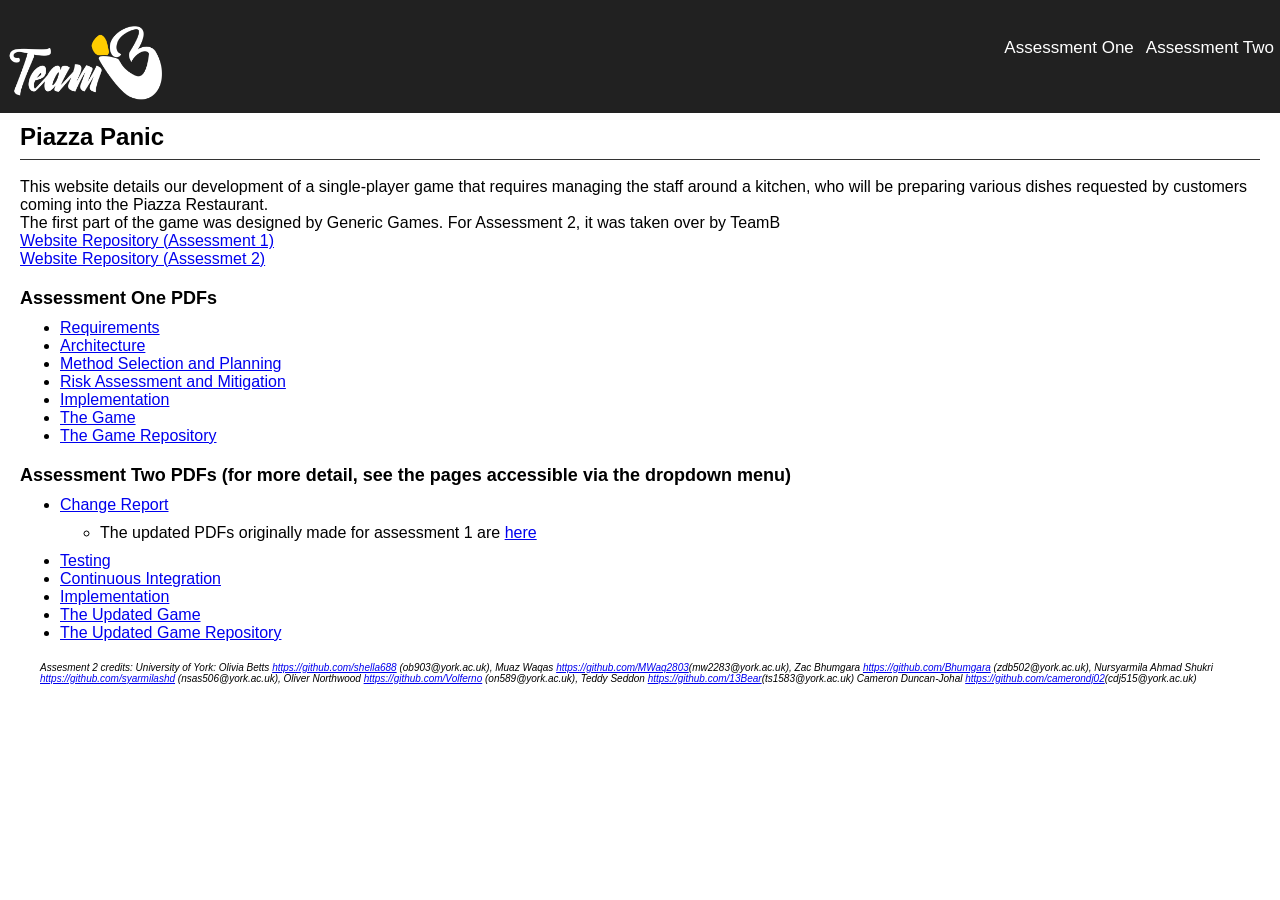
<file: index.html>
<!doctype html>
<html>

<head>
  <title>Piazza Panic</title>
  <link href="css/frame.css" media="screen" rel="stylesheet" type="text/css" />
</head>

<body>
  <div class="navbar">
    <div>
      <a href="index.html" > <img src="img/teamBLogoWhite.png" alt="Team B Logo" style = "float:left" width = "174px" height = "87px;" /> </a>
    </div>
    <div class="dropdown" style="float:right;">
      <button class="dropbtn">Assessment Two </button>
      <div class="dropdown-content">
        <a href="changereport.html"> Change Report </a>
        <a href="implementation2.html"> Implementation</a>
        <a href="testing.html"> Testing </a>
        <a href="continuousint.html">Continuous Integration</a>
      </div>
    </div> 
    <div class="dropdown" style="float:right;">
      <button class="dropbtn">Assessment One </button>
      <div class="dropdown-content">
        <a href="planning.html"> Planning</a>
        <a href="requirements.html"> Requirements </a>
        <a href="risk.html"> Risk </a>
        <a href="architecture.html">Architecture</a>
        <a href="implementation.html">Implementation</a>
        <a href="snapshots.html">Snapshots</a>
      </div>
    </div> 
  
  </div>
  </div>
        
        <div class="flex-row">
          <div class="flex-item flex-column">
            <h2 class="add-top-margin">Piazza Panic</h2>
            <hr>
            <p class="text">
              This website details our development of a single-player game that requires managing the staff around a kitchen, who
              will be preparing various dishes requested by customers coming into the Piazza Restaurant.
              <br>
              The first part of the game was designed by Generic Games. For Assessment 2, it was taken over by TeamB
              <br>
              <a href="https://github.com/imozwastaken/imozwastaken.github.io" target="_blank">Website Repository (Assessment 1)</a>
              <br>
              <a href="https://github.com/TeamBEng1/TeamBPart2.github.io" target="_blank">Website Repository (Assessmet 2)</a>
            </p>
            <h3> Assessment One PDFs </h3>
            <ul>
              <li> <a href="pdf/Req1.pdf" target="_blank">Requirements</a> </li>
              <li> <a href="pdf/Arch1.pdf" target="_blank">Architecture</a> </li>
              <li> <a href="pdf/Plan1.pdf" target="_blank">Method Selection and Planning</a> </li>
              <li> <a href="pdf/Risk1.pdf" target="_blank">Risk Assessment and Mitigation</a> </li>
              <li> <a href="pdf/Impl1.pdf" target="_blank">Implementation</a> </li>
              <li> <a href="PiazzaPanicPart1.jar" target="_blank">The Game</a> </li>
              <li> <a href="https://github.com/imozwastaken/ENG1-project" target="_blank">The Game Repository </a> </li>
            </ul>

            <h3> Assessment Two PDFs  (for more detail, see the pages accessible via the dropdown menu)</h3>
            <ul>
              <li> <a href="pdf/Change2.pdf" target="_blank">Change Report</a> </li>
                <ul>
                  <li>The updated PDFs originally made for assessment 1 are <a href="changereport.html">here</a> </li>
                </ul>
              <li> <a href="pdf/Test2.pdf" target="_blank">Testing</a> </li>
              <li> <a href="pdf/CI2.pdf" target="_blank">Continuous Integration</a> </li>
              <li> <a href="pdf/Impl2.pdf" target="_blank">Implementation</a> </li>
              <li> <a href="PiazzaPanicPart2.jar" target="_blank">The Updated Game</a></li>
              <li> <a href="https://github.com/TeamBEng1/PiazzaPanic-Part2">The Updated Game Repository</a> </li>

            </ul>
          
            <div class="flex-item flex-item-stretch flex-column">
              <p class="text text-small text-italic">
                Assesment 2 credits: <span class="highlight-text">University of York</span>: 
                Olivia Betts <a href = "https://github.com/shella688" target = "_blank" >https://github.com/shella688</a> (ob903@york.ac.uk), 
                Muaz Waqas <a href = "https://github.com/MWaq2803" target = "_blank" >https://github.com/MWaq2803</a>(mw2283@york.ac.uk), 
                Zac Bhumgara <a href = "https://github.com/Bhumgara" target = "_blank" >https://github.com/Bhumgara</a> (zdb502@york.ac.uk), 
                Nursyarmila Ahmad Shukri <a href = "https://github.com/syarmilashd" target = "_blank" >https://github.com/syarmilashd</a> (nsas506@york.ac.uk), 
                Oliver Northwood <a href = "https://github.com/Volferno" target = "_blank" >https://github.com/Volferno</a> (on589@york.ac.uk), 
                Teddy Seddon <a href = "https://github.com/13Bear" target = "_blank" >https://github.com/13Bear</a>(ts1583@york.ac.uk)
                Cameron Duncan-Johal <a href = "https://github.com/camerondj02" target = "_blank" >https://github.com/camerondj02</a>(cdj515@york.ac.uk)
              </p>
            </div>
      </div>
    </div>
  </div>
</body>

</html>
</file>
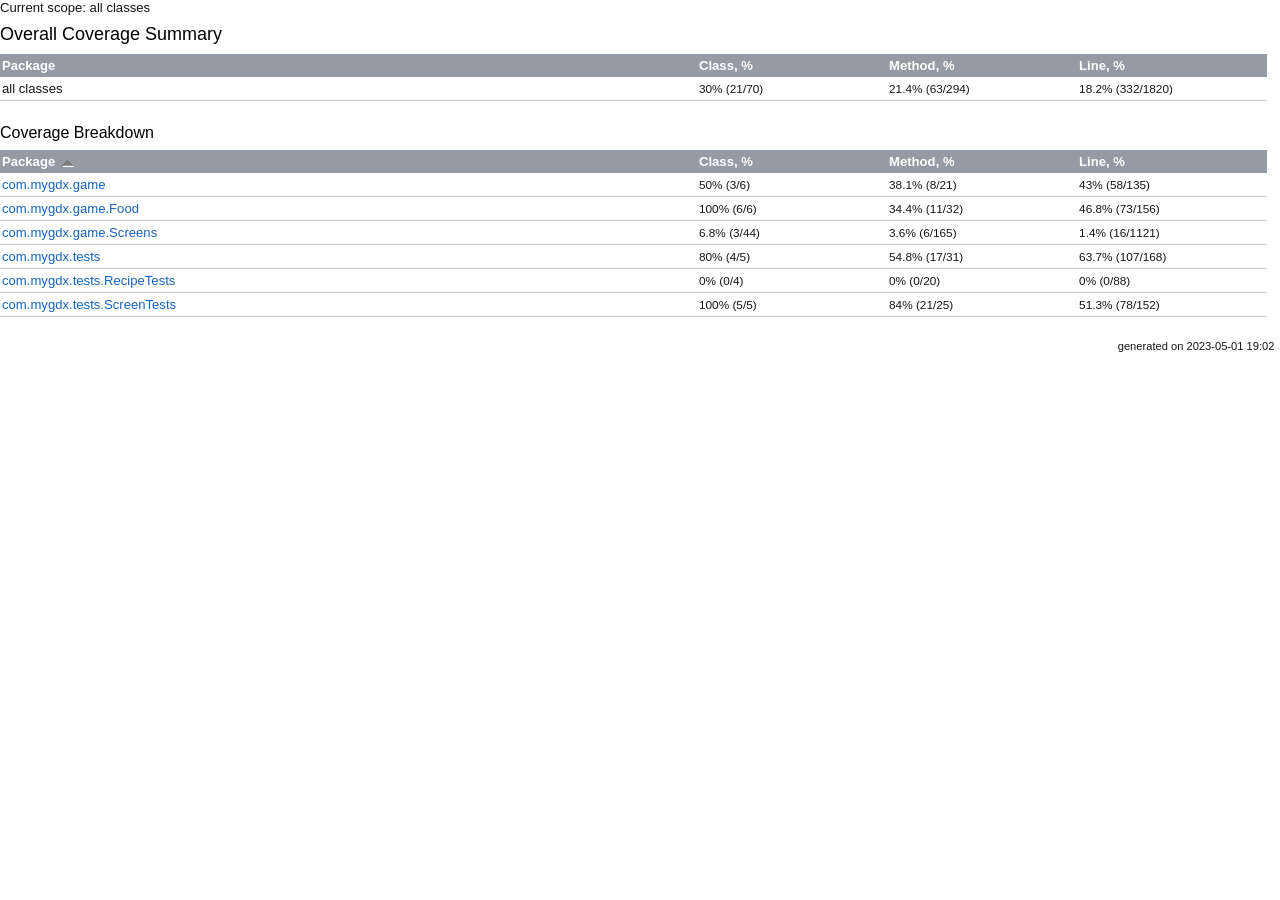
<file: htmlReportTesting/htmlReportTesting/index.html>
<!DOCTYPE html>
<html id="htmlId">
<head>
  <title>Coverage Report > Summary</title>
  <style type="text/css">
    @import "./css/coverage.css";
    @import "./css/idea.min.css";
  </style>
  <script type="text/javascript" src="./js/highlight.min.js"></script>
  <script type="text/javascript" src="./js/highlightjs-line-numbers.min.js"></script>
</head>

<body>
<div class="content">
<div class="breadCrumbs">
Current scope:     all classes
</div>

<h1>Overall Coverage Summary </h1>
<table class="coverageStats">
  <tr>
    <th class="name">Package</th>
<th class="coverageStat 
">
  Class, %
</th>
<th class="coverageStat 
">
  Method, %
</th>
<th class="coverageStat 
">
  Line, %
</th>
  </tr>
  <tr>
    <td class="name">all classes</td>
<td class="coverageStat">
  <span class="percent">
    30%
  </span>
  <span class="absValue">
    (21/70)
  </span>
</td>
<td class="coverageStat">
  <span class="percent">
    21.4%
  </span>
  <span class="absValue">
    (63/294)
  </span>
</td>
<td class="coverageStat">
  <span class="percent">
    18.2%
  </span>
  <span class="absValue">
    (332/1820)
  </span>
</td>
  </tr>
</table>

<br/>
<h2>Coverage Breakdown</h2>

<table class="coverageStats">
<tr>
  <th class="name  sortedAsc
">
<a href="index_SORT_BY_NAME_DESC.html">Package</a>  </th>
<th class="coverageStat 
">
  <a href="index_SORT_BY_CLASS.html">Class, %</a>
</th>
<th class="coverageStat 
">
  <a href="index_SORT_BY_METHOD.html">Method, %</a>
</th>
<th class="coverageStat 
">
  <a href="index_SORT_BY_LINE.html">Line, %</a>
</th>
</tr>
  <tr>
    <td class="name"><a href="ns-1/index.html">com.mygdx.game</a></td>
<td class="coverageStat">
  <span class="percent">
    50%
  </span>
  <span class="absValue">
    (3/6)
  </span>
</td>
<td class="coverageStat">
  <span class="percent">
    38.1%
  </span>
  <span class="absValue">
    (8/21)
  </span>
</td>
<td class="coverageStat">
  <span class="percent">
    43%
  </span>
  <span class="absValue">
    (58/135)
  </span>
</td>
  </tr>
  <tr>
    <td class="name"><a href="ns-2/index.html">com.mygdx.game.Food</a></td>
<td class="coverageStat">
  <span class="percent">
    100%
  </span>
  <span class="absValue">
    (6/6)
  </span>
</td>
<td class="coverageStat">
  <span class="percent">
    34.4%
  </span>
  <span class="absValue">
    (11/32)
  </span>
</td>
<td class="coverageStat">
  <span class="percent">
    46.8%
  </span>
  <span class="absValue">
    (73/156)
  </span>
</td>
  </tr>
  <tr>
    <td class="name"><a href="ns-3/index.html">com.mygdx.game.Screens</a></td>
<td class="coverageStat">
  <span class="percent">
    6.8%
  </span>
  <span class="absValue">
    (3/44)
  </span>
</td>
<td class="coverageStat">
  <span class="percent">
    3.6%
  </span>
  <span class="absValue">
    (6/165)
  </span>
</td>
<td class="coverageStat">
  <span class="percent">
    1.4%
  </span>
  <span class="absValue">
    (16/1121)
  </span>
</td>
  </tr>
  <tr>
    <td class="name"><a href="ns-4/index.html">com.mygdx.tests</a></td>
<td class="coverageStat">
  <span class="percent">
    80%
  </span>
  <span class="absValue">
    (4/5)
  </span>
</td>
<td class="coverageStat">
  <span class="percent">
    54.8%
  </span>
  <span class="absValue">
    (17/31)
  </span>
</td>
<td class="coverageStat">
  <span class="percent">
    63.7%
  </span>
  <span class="absValue">
    (107/168)
  </span>
</td>
  </tr>
  <tr>
    <td class="name"><a href="ns-5/index.html">com.mygdx.tests.RecipeTests</a></td>
<td class="coverageStat">
  <span class="percent">
    0%
  </span>
  <span class="absValue">
    (0/4)
  </span>
</td>
<td class="coverageStat">
  <span class="percent">
    0%
  </span>
  <span class="absValue">
    (0/20)
  </span>
</td>
<td class="coverageStat">
  <span class="percent">
    0%
  </span>
  <span class="absValue">
    (0/88)
  </span>
</td>
  </tr>
  <tr>
    <td class="name"><a href="ns-6/index.html">com.mygdx.tests.ScreenTests</a></td>
<td class="coverageStat">
  <span class="percent">
    100%
  </span>
  <span class="absValue">
    (5/5)
  </span>
</td>
<td class="coverageStat">
  <span class="percent">
    84%
  </span>
  <span class="absValue">
    (21/25)
  </span>
</td>
<td class="coverageStat">
  <span class="percent">
    51.3%
  </span>
  <span class="absValue">
    (78/152)
  </span>
</td>
  </tr>
</table>
</div>

<script type="text/javascript">
(function() {
    var msie = false, msie9 = false;
    /*@cc_on
      msie = true;
      @if (@_jscript_version >= 9)
        msie9 = true;
      @end
    @*/

    if (!msie || msie && msie9) {
      hljs.highlightAll()
      hljs.initLineNumbersOnLoad();
    }
})();
</script>

<div class="footer">
    
    <div style="float:right;">generated on 2023-05-01 19:02</div>
</div>
</body>
</html>
</file>
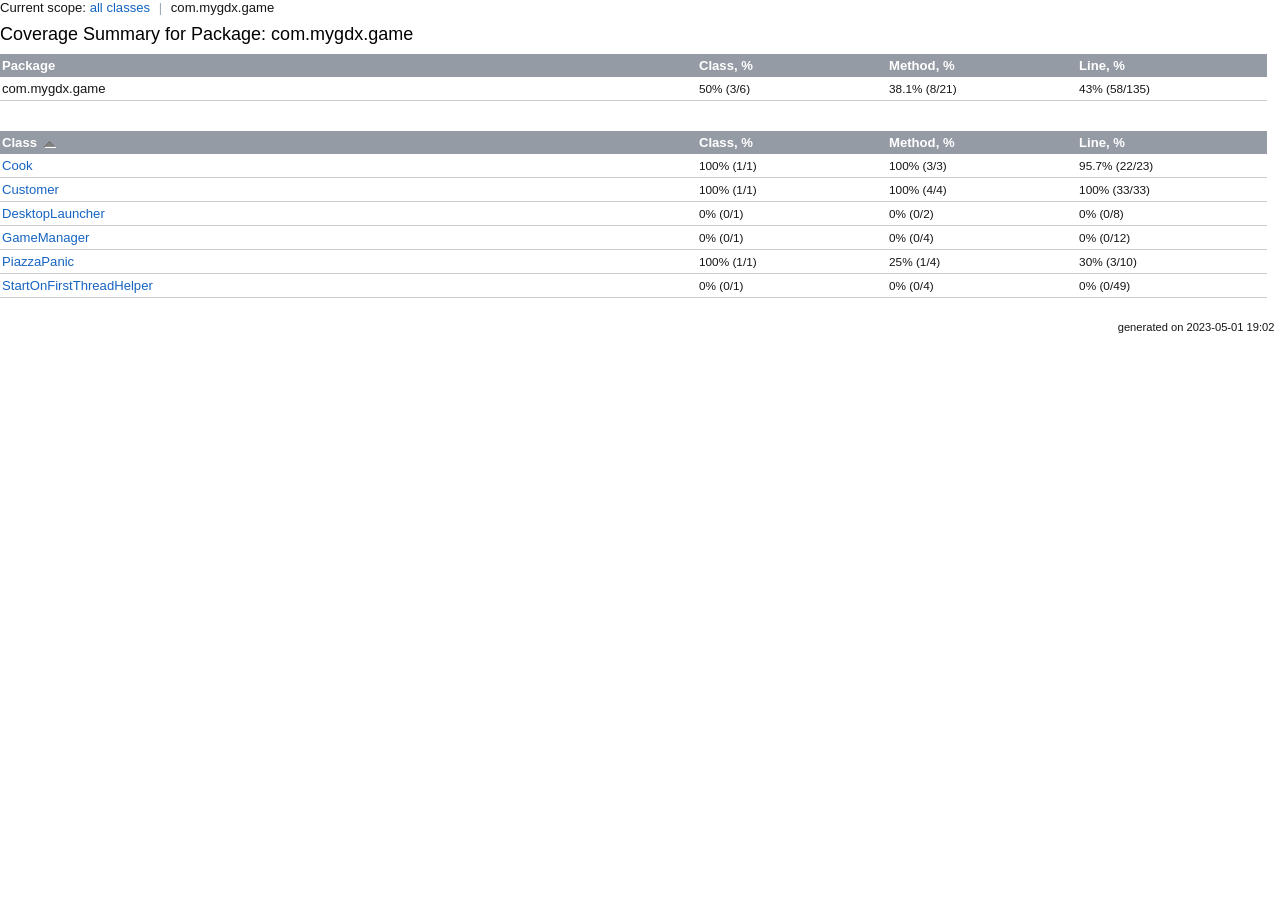
<file: htmlReportTesting/htmlReportTesting/ns-1/index.html>
<!DOCTYPE html>
<html id="htmlId">
<head>
  <title>Coverage Report > com.mygdx.game</title>
  <style type="text/css">
    @import "../css/coverage.css";
    @import "../css/idea.min.css";
  </style>
  <script type="text/javascript" src="../js/highlight.min.js"></script>
  <script type="text/javascript" src="../js/highlightjs-line-numbers.min.js"></script>
</head>

<body>
<div class="content">

<div class="breadCrumbs">
Current scope:     <a href="../index.html">all classes</a>
    <span class="separator">|</span>
com.mygdx.game</div>

<h1>Coverage Summary for Package: com.mygdx.game</h1>
<table class="coverageStats">
  <tr>
    <th class="name">Package</th>
<th class="coverageStat 
">
  Class, %
</th>
<th class="coverageStat 
">
  Method, %
</th>
<th class="coverageStat 
">
  Line, %
</th>
  </tr>
  <tr>
    <td class="name">com.mygdx.game</td>
<td class="coverageStat">
  <span class="percent">
    50%
  </span>
  <span class="absValue">
    (3/6)
  </span>
</td>
<td class="coverageStat">
  <span class="percent">
    38.1%
  </span>
  <span class="absValue">
    (8/21)
  </span>
</td>
<td class="coverageStat">
  <span class="percent">
    43%
  </span>
  <span class="absValue">
    (58/135)
  </span>
</td>
  </tr>
</table>

<br/>
<br/>

<table class="coverageStats">
<tr>
  <th class="name  sortedAsc
">
<a href="index_SORT_BY_NAME_DESC.html">Class</a>  </th>
<th class="coverageStat 
">
  <a href="index_SORT_BY_CLASS.html">Class, %</a>
</th>
<th class="coverageStat 
">
  <a href="index_SORT_BY_METHOD.html">Method, %</a>
</th>
<th class="coverageStat 
">
  <a href="index_SORT_BY_LINE.html">Line, %</a>
</th>
</tr>
  <tr>
    <td class="name"><a href="sources/source-1.html">Cook</a></td>
<td class="coverageStat">
  <span class="percent">
    100%
  </span>
  <span class="absValue">
    (1/1)
  </span>
</td>
<td class="coverageStat">
  <span class="percent">
    100%
  </span>
  <span class="absValue">
    (3/3)
  </span>
</td>
<td class="coverageStat">
  <span class="percent">
    95.7%
  </span>
  <span class="absValue">
    (22/23)
  </span>
</td>
  </tr>
  <tr>
    <td class="name"><a href="sources/source-2.html">Customer</a></td>
<td class="coverageStat">
  <span class="percent">
    100%
  </span>
  <span class="absValue">
    (1/1)
  </span>
</td>
<td class="coverageStat">
  <span class="percent">
    100%
  </span>
  <span class="absValue">
    (4/4)
  </span>
</td>
<td class="coverageStat">
  <span class="percent">
    100%
  </span>
  <span class="absValue">
    (33/33)
  </span>
</td>
  </tr>
  <tr>
    <td class="name"><a href="sources/source-3.html">DesktopLauncher</a></td>
<td class="coverageStat">
  <span class="percent">
    0%
  </span>
  <span class="absValue">
    (0/1)
  </span>
</td>
<td class="coverageStat">
  <span class="percent">
    0%
  </span>
  <span class="absValue">
    (0/2)
  </span>
</td>
<td class="coverageStat">
  <span class="percent">
    0%
  </span>
  <span class="absValue">
    (0/8)
  </span>
</td>
  </tr>
  <tr>
    <td class="name"><a href="sources/source-4.html">GameManager</a></td>
<td class="coverageStat">
  <span class="percent">
    0%
  </span>
  <span class="absValue">
    (0/1)
  </span>
</td>
<td class="coverageStat">
  <span class="percent">
    0%
  </span>
  <span class="absValue">
    (0/4)
  </span>
</td>
<td class="coverageStat">
  <span class="percent">
    0%
  </span>
  <span class="absValue">
    (0/12)
  </span>
</td>
  </tr>
  <tr>
    <td class="name"><a href="sources/source-5.html">PiazzaPanic</a></td>
<td class="coverageStat">
  <span class="percent">
    100%
  </span>
  <span class="absValue">
    (1/1)
  </span>
</td>
<td class="coverageStat">
  <span class="percent">
    25%
  </span>
  <span class="absValue">
    (1/4)
  </span>
</td>
<td class="coverageStat">
  <span class="percent">
    30%
  </span>
  <span class="absValue">
    (3/10)
  </span>
</td>
  </tr>
  <tr>
    <td class="name"><a href="sources/source-6.html">StartOnFirstThreadHelper</a></td>
<td class="coverageStat">
  <span class="percent">
    0%
  </span>
  <span class="absValue">
    (0/1)
  </span>
</td>
<td class="coverageStat">
  <span class="percent">
    0%
  </span>
  <span class="absValue">
    (0/4)
  </span>
</td>
<td class="coverageStat">
  <span class="percent">
    0%
  </span>
  <span class="absValue">
    (0/49)
  </span>
</td>
  </tr>
</table>

</div>

<script type="text/javascript">
(function() {
    var msie = false, msie9 = false;
    /*@cc_on
      msie = true;
      @if (@_jscript_version >= 9)
        msie9 = true;
      @end
    @*/

    if (!msie || msie && msie9) {
      hljs.highlightAll()
      hljs.initLineNumbersOnLoad();
    }
})();
</script>

<div class="footer">
    
    <div style="float:right;">generated on 2023-05-01 19:02</div>
</div>
</body>
</html>
</file>
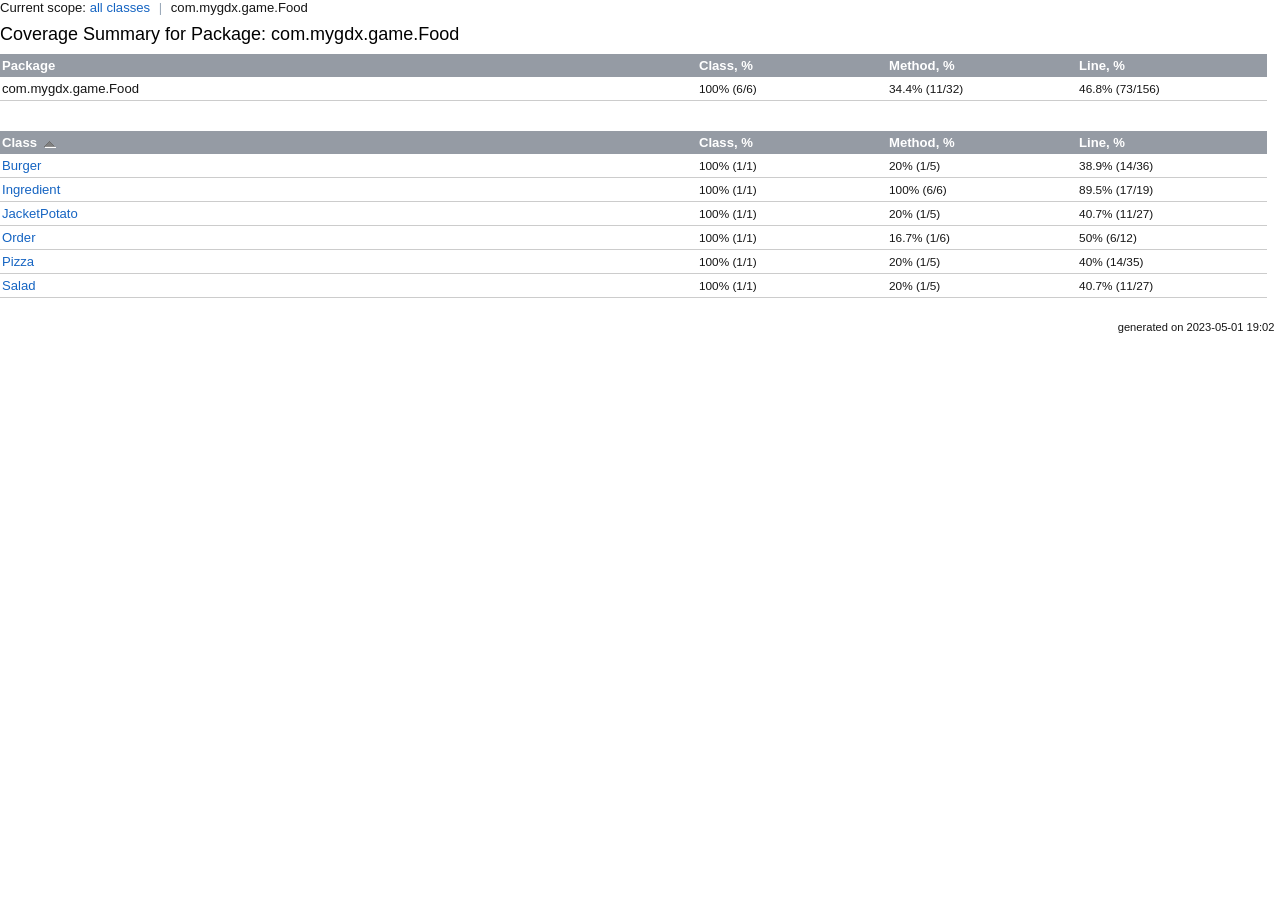
<file: htmlReportTesting/htmlReportTesting/ns-2/index.html>
<!DOCTYPE html>
<html id="htmlId">
<head>
  <title>Coverage Report > com.mygdx.game.Food</title>
  <style type="text/css">
    @import "../css/coverage.css";
    @import "../css/idea.min.css";
  </style>
  <script type="text/javascript" src="../js/highlight.min.js"></script>
  <script type="text/javascript" src="../js/highlightjs-line-numbers.min.js"></script>
</head>

<body>
<div class="content">

<div class="breadCrumbs">
Current scope:     <a href="../index.html">all classes</a>
    <span class="separator">|</span>
com.mygdx.game.Food</div>

<h1>Coverage Summary for Package: com.mygdx.game.Food</h1>
<table class="coverageStats">
  <tr>
    <th class="name">Package</th>
<th class="coverageStat 
">
  Class, %
</th>
<th class="coverageStat 
">
  Method, %
</th>
<th class="coverageStat 
">
  Line, %
</th>
  </tr>
  <tr>
    <td class="name">com.mygdx.game.Food</td>
<td class="coverageStat">
  <span class="percent">
    100%
  </span>
  <span class="absValue">
    (6/6)
  </span>
</td>
<td class="coverageStat">
  <span class="percent">
    34.4%
  </span>
  <span class="absValue">
    (11/32)
  </span>
</td>
<td class="coverageStat">
  <span class="percent">
    46.8%
  </span>
  <span class="absValue">
    (73/156)
  </span>
</td>
  </tr>
</table>

<br/>
<br/>

<table class="coverageStats">
<tr>
  <th class="name  sortedAsc
">
<a href="index_SORT_BY_NAME_DESC.html">Class</a>  </th>
<th class="coverageStat 
">
  <a href="index_SORT_BY_CLASS.html">Class, %</a>
</th>
<th class="coverageStat 
">
  <a href="index_SORT_BY_METHOD.html">Method, %</a>
</th>
<th class="coverageStat 
">
  <a href="index_SORT_BY_LINE.html">Line, %</a>
</th>
</tr>
  <tr>
    <td class="name"><a href="sources/source-1.html">Burger</a></td>
<td class="coverageStat">
  <span class="percent">
    100%
  </span>
  <span class="absValue">
    (1/1)
  </span>
</td>
<td class="coverageStat">
  <span class="percent">
    20%
  </span>
  <span class="absValue">
    (1/5)
  </span>
</td>
<td class="coverageStat">
  <span class="percent">
    38.9%
  </span>
  <span class="absValue">
    (14/36)
  </span>
</td>
  </tr>
  <tr>
    <td class="name"><a href="sources/source-2.html">Ingredient</a></td>
<td class="coverageStat">
  <span class="percent">
    100%
  </span>
  <span class="absValue">
    (1/1)
  </span>
</td>
<td class="coverageStat">
  <span class="percent">
    100%
  </span>
  <span class="absValue">
    (6/6)
  </span>
</td>
<td class="coverageStat">
  <span class="percent">
    89.5%
  </span>
  <span class="absValue">
    (17/19)
  </span>
</td>
  </tr>
  <tr>
    <td class="name"><a href="sources/source-3.html">JacketPotato</a></td>
<td class="coverageStat">
  <span class="percent">
    100%
  </span>
  <span class="absValue">
    (1/1)
  </span>
</td>
<td class="coverageStat">
  <span class="percent">
    20%
  </span>
  <span class="absValue">
    (1/5)
  </span>
</td>
<td class="coverageStat">
  <span class="percent">
    40.7%
  </span>
  <span class="absValue">
    (11/27)
  </span>
</td>
  </tr>
  <tr>
    <td class="name"><a href="sources/source-4.html">Order</a></td>
<td class="coverageStat">
  <span class="percent">
    100%
  </span>
  <span class="absValue">
    (1/1)
  </span>
</td>
<td class="coverageStat">
  <span class="percent">
    16.7%
  </span>
  <span class="absValue">
    (1/6)
  </span>
</td>
<td class="coverageStat">
  <span class="percent">
    50%
  </span>
  <span class="absValue">
    (6/12)
  </span>
</td>
  </tr>
  <tr>
    <td class="name"><a href="sources/source-5.html">Pizza</a></td>
<td class="coverageStat">
  <span class="percent">
    100%
  </span>
  <span class="absValue">
    (1/1)
  </span>
</td>
<td class="coverageStat">
  <span class="percent">
    20%
  </span>
  <span class="absValue">
    (1/5)
  </span>
</td>
<td class="coverageStat">
  <span class="percent">
    40%
  </span>
  <span class="absValue">
    (14/35)
  </span>
</td>
  </tr>
  <tr>
    <td class="name"><a href="sources/source-6.html">Salad</a></td>
<td class="coverageStat">
  <span class="percent">
    100%
  </span>
  <span class="absValue">
    (1/1)
  </span>
</td>
<td class="coverageStat">
  <span class="percent">
    20%
  </span>
  <span class="absValue">
    (1/5)
  </span>
</td>
<td class="coverageStat">
  <span class="percent">
    40.7%
  </span>
  <span class="absValue">
    (11/27)
  </span>
</td>
  </tr>
</table>

</div>

<script type="text/javascript">
(function() {
    var msie = false, msie9 = false;
    /*@cc_on
      msie = true;
      @if (@_jscript_version >= 9)
        msie9 = true;
      @end
    @*/

    if (!msie || msie && msie9) {
      hljs.highlightAll()
      hljs.initLineNumbersOnLoad();
    }
})();
</script>

<div class="footer">
    
    <div style="float:right;">generated on 2023-05-01 19:02</div>
</div>
</body>
</html>
</file>
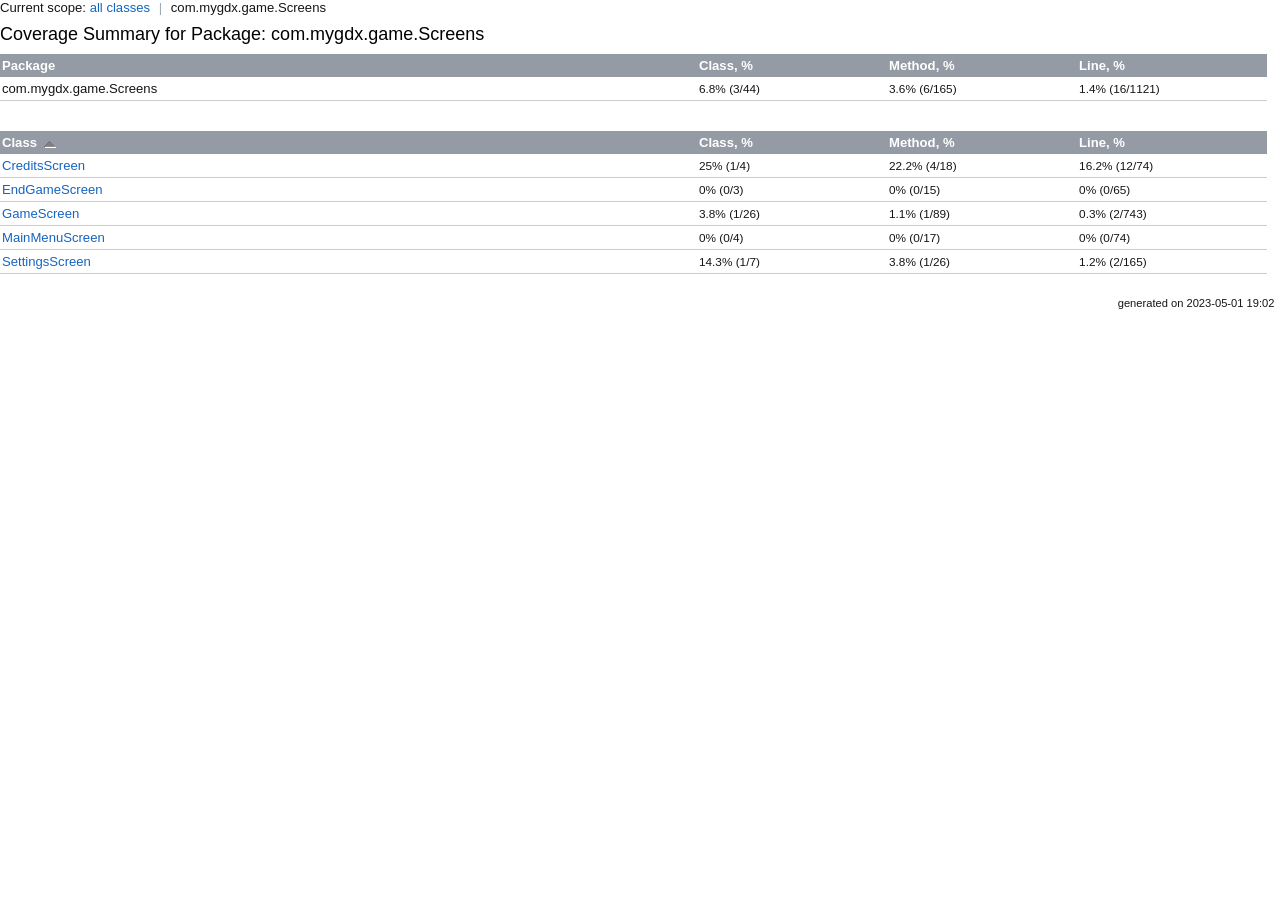
<file: htmlReportTesting/htmlReportTesting/ns-3/index.html>
<!DOCTYPE html>
<html id="htmlId">
<head>
  <title>Coverage Report > com.mygdx.game.Screens</title>
  <style type="text/css">
    @import "../css/coverage.css";
    @import "../css/idea.min.css";
  </style>
  <script type="text/javascript" src="../js/highlight.min.js"></script>
  <script type="text/javascript" src="../js/highlightjs-line-numbers.min.js"></script>
</head>

<body>
<div class="content">

<div class="breadCrumbs">
Current scope:     <a href="../index.html">all classes</a>
    <span class="separator">|</span>
com.mygdx.game.Screens</div>

<h1>Coverage Summary for Package: com.mygdx.game.Screens</h1>
<table class="coverageStats">
  <tr>
    <th class="name">Package</th>
<th class="coverageStat 
">
  Class, %
</th>
<th class="coverageStat 
">
  Method, %
</th>
<th class="coverageStat 
">
  Line, %
</th>
  </tr>
  <tr>
    <td class="name">com.mygdx.game.Screens</td>
<td class="coverageStat">
  <span class="percent">
    6.8%
  </span>
  <span class="absValue">
    (3/44)
  </span>
</td>
<td class="coverageStat">
  <span class="percent">
    3.6%
  </span>
  <span class="absValue">
    (6/165)
  </span>
</td>
<td class="coverageStat">
  <span class="percent">
    1.4%
  </span>
  <span class="absValue">
    (16/1121)
  </span>
</td>
  </tr>
</table>

<br/>
<br/>

<table class="coverageStats">
<tr>
  <th class="name  sortedAsc
">
<a href="index_SORT_BY_NAME_DESC.html">Class</a>  </th>
<th class="coverageStat 
">
  <a href="index_SORT_BY_CLASS.html">Class, %</a>
</th>
<th class="coverageStat 
">
  <a href="index_SORT_BY_METHOD.html">Method, %</a>
</th>
<th class="coverageStat 
">
  <a href="index_SORT_BY_LINE.html">Line, %</a>
</th>
</tr>
  <tr>
    <td class="name"><a href="sources/source-1.html">CreditsScreen</a></td>
<td class="coverageStat">
  <span class="percent">
    25%
  </span>
  <span class="absValue">
    (1/4)
  </span>
</td>
<td class="coverageStat">
  <span class="percent">
    22.2%
  </span>
  <span class="absValue">
    (4/18)
  </span>
</td>
<td class="coverageStat">
  <span class="percent">
    16.2%
  </span>
  <span class="absValue">
    (12/74)
  </span>
</td>
  </tr>
  <tr>
    <td class="name"><a href="sources/source-2.html">EndGameScreen</a></td>
<td class="coverageStat">
  <span class="percent">
    0%
  </span>
  <span class="absValue">
    (0/3)
  </span>
</td>
<td class="coverageStat">
  <span class="percent">
    0%
  </span>
  <span class="absValue">
    (0/15)
  </span>
</td>
<td class="coverageStat">
  <span class="percent">
    0%
  </span>
  <span class="absValue">
    (0/65)
  </span>
</td>
  </tr>
  <tr>
    <td class="name"><a href="sources/source-3.html">GameScreen</a></td>
<td class="coverageStat">
  <span class="percent">
    3.8%
  </span>
  <span class="absValue">
    (1/26)
  </span>
</td>
<td class="coverageStat">
  <span class="percent">
    1.1%
  </span>
  <span class="absValue">
    (1/89)
  </span>
</td>
<td class="coverageStat">
  <span class="percent">
    0.3%
  </span>
  <span class="absValue">
    (2/743)
  </span>
</td>
  </tr>
  <tr>
    <td class="name"><a href="sources/source-4.html">MainMenuScreen</a></td>
<td class="coverageStat">
  <span class="percent">
    0%
  </span>
  <span class="absValue">
    (0/4)
  </span>
</td>
<td class="coverageStat">
  <span class="percent">
    0%
  </span>
  <span class="absValue">
    (0/17)
  </span>
</td>
<td class="coverageStat">
  <span class="percent">
    0%
  </span>
  <span class="absValue">
    (0/74)
  </span>
</td>
  </tr>
  <tr>
    <td class="name"><a href="sources/source-5.html">SettingsScreen</a></td>
<td class="coverageStat">
  <span class="percent">
    14.3%
  </span>
  <span class="absValue">
    (1/7)
  </span>
</td>
<td class="coverageStat">
  <span class="percent">
    3.8%
  </span>
  <span class="absValue">
    (1/26)
  </span>
</td>
<td class="coverageStat">
  <span class="percent">
    1.2%
  </span>
  <span class="absValue">
    (2/165)
  </span>
</td>
  </tr>
</table>

</div>

<script type="text/javascript">
(function() {
    var msie = false, msie9 = false;
    /*@cc_on
      msie = true;
      @if (@_jscript_version >= 9)
        msie9 = true;
      @end
    @*/

    if (!msie || msie && msie9) {
      hljs.highlightAll()
      hljs.initLineNumbersOnLoad();
    }
})();
</script>

<div class="footer">
    
    <div style="float:right;">generated on 2023-05-01 19:02</div>
</div>
</body>
</html>
</file>
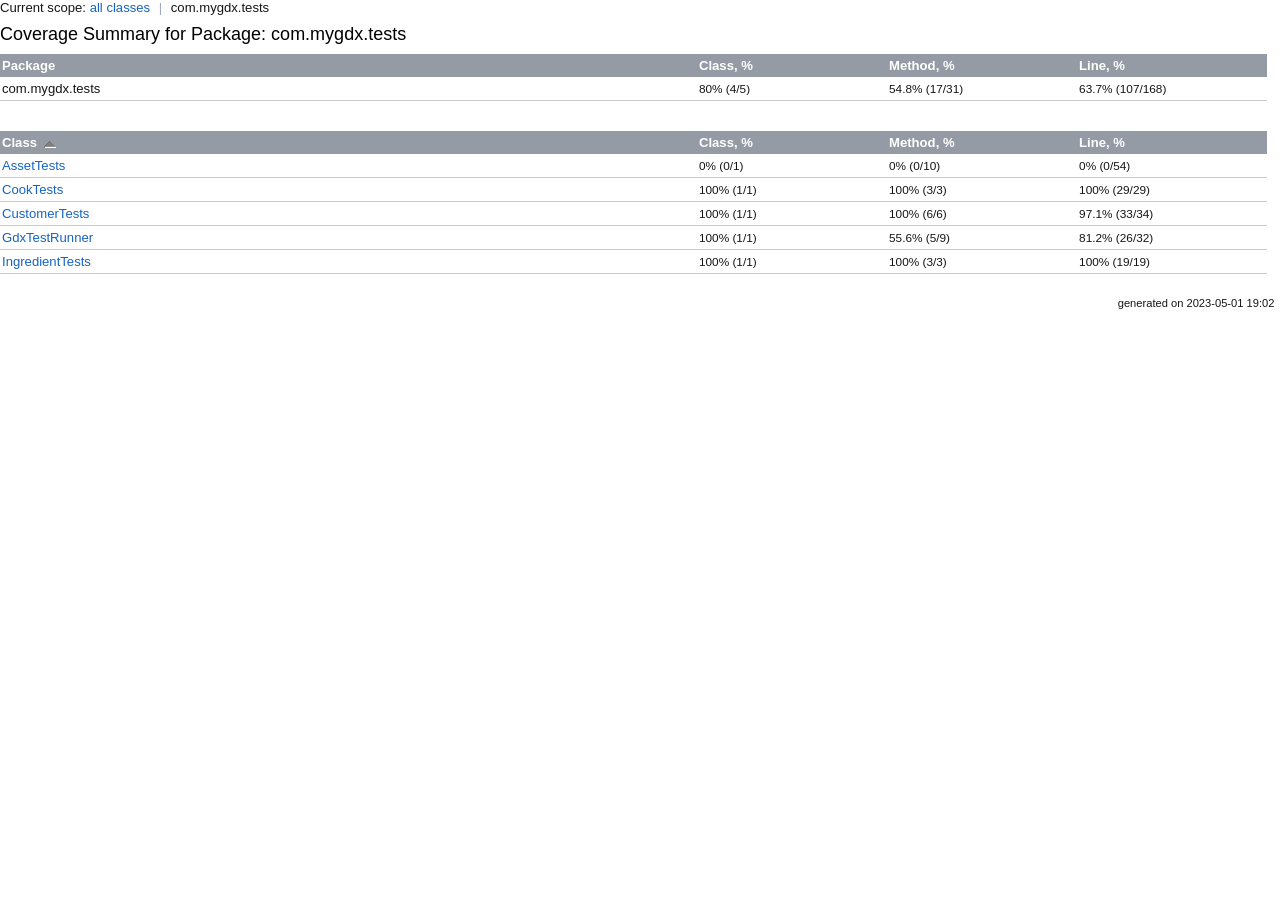
<file: htmlReportTesting/htmlReportTesting/ns-4/index.html>
<!DOCTYPE html>
<html id="htmlId">
<head>
  <title>Coverage Report > com.mygdx.tests</title>
  <style type="text/css">
    @import "../css/coverage.css";
    @import "../css/idea.min.css";
  </style>
  <script type="text/javascript" src="../js/highlight.min.js"></script>
  <script type="text/javascript" src="../js/highlightjs-line-numbers.min.js"></script>
</head>

<body>
<div class="content">

<div class="breadCrumbs">
Current scope:     <a href="../index.html">all classes</a>
    <span class="separator">|</span>
com.mygdx.tests</div>

<h1>Coverage Summary for Package: com.mygdx.tests</h1>
<table class="coverageStats">
  <tr>
    <th class="name">Package</th>
<th class="coverageStat 
">
  Class, %
</th>
<th class="coverageStat 
">
  Method, %
</th>
<th class="coverageStat 
">
  Line, %
</th>
  </tr>
  <tr>
    <td class="name">com.mygdx.tests</td>
<td class="coverageStat">
  <span class="percent">
    80%
  </span>
  <span class="absValue">
    (4/5)
  </span>
</td>
<td class="coverageStat">
  <span class="percent">
    54.8%
  </span>
  <span class="absValue">
    (17/31)
  </span>
</td>
<td class="coverageStat">
  <span class="percent">
    63.7%
  </span>
  <span class="absValue">
    (107/168)
  </span>
</td>
  </tr>
</table>

<br/>
<br/>

<table class="coverageStats">
<tr>
  <th class="name  sortedAsc
">
<a href="index_SORT_BY_NAME_DESC.html">Class</a>  </th>
<th class="coverageStat 
">
  <a href="index_SORT_BY_CLASS.html">Class, %</a>
</th>
<th class="coverageStat 
">
  <a href="index_SORT_BY_METHOD.html">Method, %</a>
</th>
<th class="coverageStat 
">
  <a href="index_SORT_BY_LINE.html">Line, %</a>
</th>
</tr>
  <tr>
    <td class="name"><a href="sources/source-1.html">AssetTests</a></td>
<td class="coverageStat">
  <span class="percent">
    0%
  </span>
  <span class="absValue">
    (0/1)
  </span>
</td>
<td class="coverageStat">
  <span class="percent">
    0%
  </span>
  <span class="absValue">
    (0/10)
  </span>
</td>
<td class="coverageStat">
  <span class="percent">
    0%
  </span>
  <span class="absValue">
    (0/54)
  </span>
</td>
  </tr>
  <tr>
    <td class="name"><a href="sources/source-2.html">CookTests</a></td>
<td class="coverageStat">
  <span class="percent">
    100%
  </span>
  <span class="absValue">
    (1/1)
  </span>
</td>
<td class="coverageStat">
  <span class="percent">
    100%
  </span>
  <span class="absValue">
    (3/3)
  </span>
</td>
<td class="coverageStat">
  <span class="percent">
    100%
  </span>
  <span class="absValue">
    (29/29)
  </span>
</td>
  </tr>
  <tr>
    <td class="name"><a href="sources/source-3.html">CustomerTests</a></td>
<td class="coverageStat">
  <span class="percent">
    100%
  </span>
  <span class="absValue">
    (1/1)
  </span>
</td>
<td class="coverageStat">
  <span class="percent">
    100%
  </span>
  <span class="absValue">
    (6/6)
  </span>
</td>
<td class="coverageStat">
  <span class="percent">
    97.1%
  </span>
  <span class="absValue">
    (33/34)
  </span>
</td>
  </tr>
  <tr>
    <td class="name"><a href="sources/source-4.html">GdxTestRunner</a></td>
<td class="coverageStat">
  <span class="percent">
    100%
  </span>
  <span class="absValue">
    (1/1)
  </span>
</td>
<td class="coverageStat">
  <span class="percent">
    55.6%
  </span>
  <span class="absValue">
    (5/9)
  </span>
</td>
<td class="coverageStat">
  <span class="percent">
    81.2%
  </span>
  <span class="absValue">
    (26/32)
  </span>
</td>
  </tr>
  <tr>
    <td class="name"><a href="sources/source-5.html">IngredientTests</a></td>
<td class="coverageStat">
  <span class="percent">
    100%
  </span>
  <span class="absValue">
    (1/1)
  </span>
</td>
<td class="coverageStat">
  <span class="percent">
    100%
  </span>
  <span class="absValue">
    (3/3)
  </span>
</td>
<td class="coverageStat">
  <span class="percent">
    100%
  </span>
  <span class="absValue">
    (19/19)
  </span>
</td>
  </tr>
</table>

</div>

<script type="text/javascript">
(function() {
    var msie = false, msie9 = false;
    /*@cc_on
      msie = true;
      @if (@_jscript_version >= 9)
        msie9 = true;
      @end
    @*/

    if (!msie || msie && msie9) {
      hljs.highlightAll()
      hljs.initLineNumbersOnLoad();
    }
})();
</script>

<div class="footer">
    
    <div style="float:right;">generated on 2023-05-01 19:02</div>
</div>
</body>
</html>
</file>
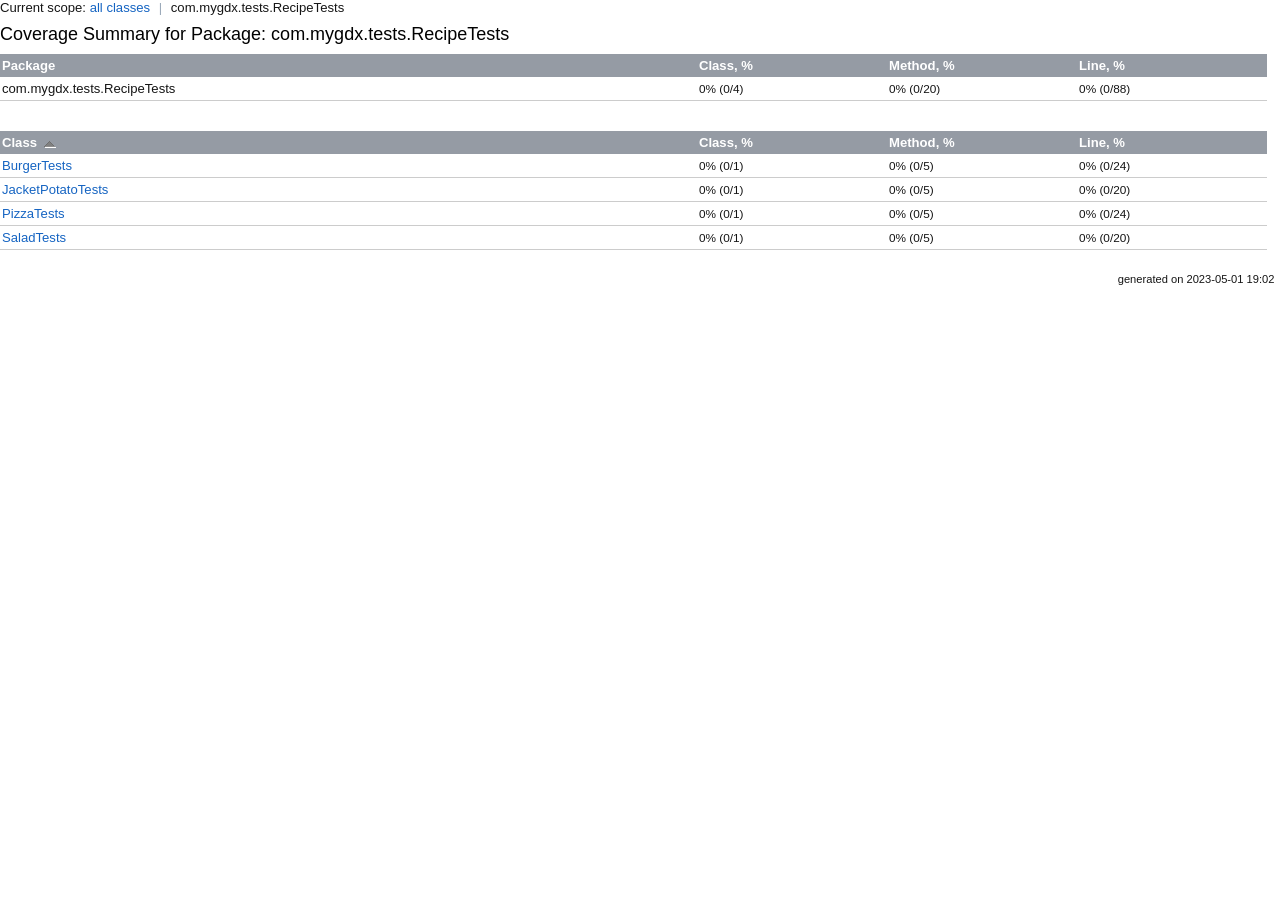
<file: htmlReportTesting/htmlReportTesting/ns-5/index.html>
<!DOCTYPE html>
<html id="htmlId">
<head>
  <title>Coverage Report > com.mygdx.tests.RecipeTests</title>
  <style type="text/css">
    @import "../css/coverage.css";
    @import "../css/idea.min.css";
  </style>
  <script type="text/javascript" src="../js/highlight.min.js"></script>
  <script type="text/javascript" src="../js/highlightjs-line-numbers.min.js"></script>
</head>

<body>
<div class="content">

<div class="breadCrumbs">
Current scope:     <a href="../index.html">all classes</a>
    <span class="separator">|</span>
com.mygdx.tests.RecipeTests</div>

<h1>Coverage Summary for Package: com.mygdx.tests.RecipeTests</h1>
<table class="coverageStats">
  <tr>
    <th class="name">Package</th>
<th class="coverageStat 
">
  Class, %
</th>
<th class="coverageStat 
">
  Method, %
</th>
<th class="coverageStat 
">
  Line, %
</th>
  </tr>
  <tr>
    <td class="name">com.mygdx.tests.RecipeTests</td>
<td class="coverageStat">
  <span class="percent">
    0%
  </span>
  <span class="absValue">
    (0/4)
  </span>
</td>
<td class="coverageStat">
  <span class="percent">
    0%
  </span>
  <span class="absValue">
    (0/20)
  </span>
</td>
<td class="coverageStat">
  <span class="percent">
    0%
  </span>
  <span class="absValue">
    (0/88)
  </span>
</td>
  </tr>
</table>

<br/>
<br/>

<table class="coverageStats">
<tr>
  <th class="name  sortedAsc
">
<a href="index_SORT_BY_NAME_DESC.html">Class</a>  </th>
<th class="coverageStat 
">
  <a href="index_SORT_BY_CLASS.html">Class, %</a>
</th>
<th class="coverageStat 
">
  <a href="index_SORT_BY_METHOD.html">Method, %</a>
</th>
<th class="coverageStat 
">
  <a href="index_SORT_BY_LINE.html">Line, %</a>
</th>
</tr>
  <tr>
    <td class="name"><a href="sources/source-1.html">BurgerTests</a></td>
<td class="coverageStat">
  <span class="percent">
    0%
  </span>
  <span class="absValue">
    (0/1)
  </span>
</td>
<td class="coverageStat">
  <span class="percent">
    0%
  </span>
  <span class="absValue">
    (0/5)
  </span>
</td>
<td class="coverageStat">
  <span class="percent">
    0%
  </span>
  <span class="absValue">
    (0/24)
  </span>
</td>
  </tr>
  <tr>
    <td class="name"><a href="sources/source-2.html">JacketPotatoTests</a></td>
<td class="coverageStat">
  <span class="percent">
    0%
  </span>
  <span class="absValue">
    (0/1)
  </span>
</td>
<td class="coverageStat">
  <span class="percent">
    0%
  </span>
  <span class="absValue">
    (0/5)
  </span>
</td>
<td class="coverageStat">
  <span class="percent">
    0%
  </span>
  <span class="absValue">
    (0/20)
  </span>
</td>
  </tr>
  <tr>
    <td class="name"><a href="sources/source-3.html">PizzaTests</a></td>
<td class="coverageStat">
  <span class="percent">
    0%
  </span>
  <span class="absValue">
    (0/1)
  </span>
</td>
<td class="coverageStat">
  <span class="percent">
    0%
  </span>
  <span class="absValue">
    (0/5)
  </span>
</td>
<td class="coverageStat">
  <span class="percent">
    0%
  </span>
  <span class="absValue">
    (0/24)
  </span>
</td>
  </tr>
  <tr>
    <td class="name"><a href="sources/source-4.html">SaladTests</a></td>
<td class="coverageStat">
  <span class="percent">
    0%
  </span>
  <span class="absValue">
    (0/1)
  </span>
</td>
<td class="coverageStat">
  <span class="percent">
    0%
  </span>
  <span class="absValue">
    (0/5)
  </span>
</td>
<td class="coverageStat">
  <span class="percent">
    0%
  </span>
  <span class="absValue">
    (0/20)
  </span>
</td>
  </tr>
</table>

</div>

<script type="text/javascript">
(function() {
    var msie = false, msie9 = false;
    /*@cc_on
      msie = true;
      @if (@_jscript_version >= 9)
        msie9 = true;
      @end
    @*/

    if (!msie || msie && msie9) {
      hljs.highlightAll()
      hljs.initLineNumbersOnLoad();
    }
})();
</script>

<div class="footer">
    
    <div style="float:right;">generated on 2023-05-01 19:02</div>
</div>
</body>
</html>
</file>
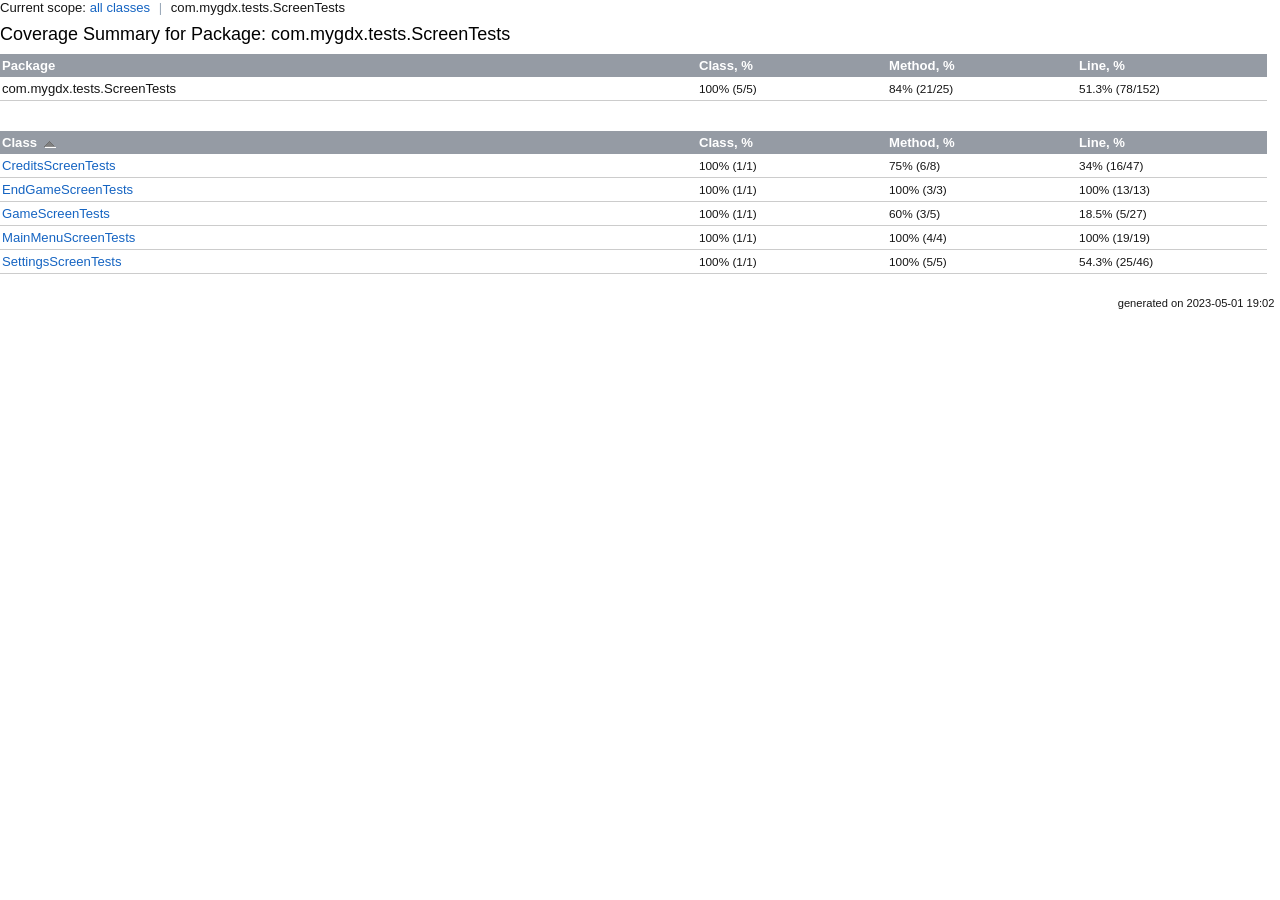
<file: htmlReportTesting/htmlReportTesting/ns-6/index.html>
<!DOCTYPE html>
<html id="htmlId">
<head>
  <title>Coverage Report > com.mygdx.tests.ScreenTests</title>
  <style type="text/css">
    @import "../css/coverage.css";
    @import "../css/idea.min.css";
  </style>
  <script type="text/javascript" src="../js/highlight.min.js"></script>
  <script type="text/javascript" src="../js/highlightjs-line-numbers.min.js"></script>
</head>

<body>
<div class="content">

<div class="breadCrumbs">
Current scope:     <a href="../index.html">all classes</a>
    <span class="separator">|</span>
com.mygdx.tests.ScreenTests</div>

<h1>Coverage Summary for Package: com.mygdx.tests.ScreenTests</h1>
<table class="coverageStats">
  <tr>
    <th class="name">Package</th>
<th class="coverageStat 
">
  Class, %
</th>
<th class="coverageStat 
">
  Method, %
</th>
<th class="coverageStat 
">
  Line, %
</th>
  </tr>
  <tr>
    <td class="name">com.mygdx.tests.ScreenTests</td>
<td class="coverageStat">
  <span class="percent">
    100%
  </span>
  <span class="absValue">
    (5/5)
  </span>
</td>
<td class="coverageStat">
  <span class="percent">
    84%
  </span>
  <span class="absValue">
    (21/25)
  </span>
</td>
<td class="coverageStat">
  <span class="percent">
    51.3%
  </span>
  <span class="absValue">
    (78/152)
  </span>
</td>
  </tr>
</table>

<br/>
<br/>

<table class="coverageStats">
<tr>
  <th class="name  sortedAsc
">
<a href="index_SORT_BY_NAME_DESC.html">Class</a>  </th>
<th class="coverageStat 
">
  <a href="index_SORT_BY_CLASS.html">Class, %</a>
</th>
<th class="coverageStat 
">
  <a href="index_SORT_BY_METHOD.html">Method, %</a>
</th>
<th class="coverageStat 
">
  <a href="index_SORT_BY_LINE.html">Line, %</a>
</th>
</tr>
  <tr>
    <td class="name"><a href="sources/source-1.html">CreditsScreenTests</a></td>
<td class="coverageStat">
  <span class="percent">
    100%
  </span>
  <span class="absValue">
    (1/1)
  </span>
</td>
<td class="coverageStat">
  <span class="percent">
    75%
  </span>
  <span class="absValue">
    (6/8)
  </span>
</td>
<td class="coverageStat">
  <span class="percent">
    34%
  </span>
  <span class="absValue">
    (16/47)
  </span>
</td>
  </tr>
  <tr>
    <td class="name"><a href="sources/source-2.html">EndGameScreenTests</a></td>
<td class="coverageStat">
  <span class="percent">
    100%
  </span>
  <span class="absValue">
    (1/1)
  </span>
</td>
<td class="coverageStat">
  <span class="percent">
    100%
  </span>
  <span class="absValue">
    (3/3)
  </span>
</td>
<td class="coverageStat">
  <span class="percent">
    100%
  </span>
  <span class="absValue">
    (13/13)
  </span>
</td>
  </tr>
  <tr>
    <td class="name"><a href="sources/source-3.html">GameScreenTests</a></td>
<td class="coverageStat">
  <span class="percent">
    100%
  </span>
  <span class="absValue">
    (1/1)
  </span>
</td>
<td class="coverageStat">
  <span class="percent">
    60%
  </span>
  <span class="absValue">
    (3/5)
  </span>
</td>
<td class="coverageStat">
  <span class="percent">
    18.5%
  </span>
  <span class="absValue">
    (5/27)
  </span>
</td>
  </tr>
  <tr>
    <td class="name"><a href="sources/source-4.html">MainMenuScreenTests</a></td>
<td class="coverageStat">
  <span class="percent">
    100%
  </span>
  <span class="absValue">
    (1/1)
  </span>
</td>
<td class="coverageStat">
  <span class="percent">
    100%
  </span>
  <span class="absValue">
    (4/4)
  </span>
</td>
<td class="coverageStat">
  <span class="percent">
    100%
  </span>
  <span class="absValue">
    (19/19)
  </span>
</td>
  </tr>
  <tr>
    <td class="name"><a href="sources/source-5.html">SettingsScreenTests</a></td>
<td class="coverageStat">
  <span class="percent">
    100%
  </span>
  <span class="absValue">
    (1/1)
  </span>
</td>
<td class="coverageStat">
  <span class="percent">
    100%
  </span>
  <span class="absValue">
    (5/5)
  </span>
</td>
<td class="coverageStat">
  <span class="percent">
    54.3%
  </span>
  <span class="absValue">
    (25/46)
  </span>
</td>
  </tr>
</table>

</div>

<script type="text/javascript">
(function() {
    var msie = false, msie9 = false;
    /*@cc_on
      msie = true;
      @if (@_jscript_version >= 9)
        msie9 = true;
      @end
    @*/

    if (!msie || msie && msie9) {
      hljs.highlightAll()
      hljs.initLineNumbersOnLoad();
    }
})();
</script>

<div class="footer">
    
    <div style="float:right;">generated on 2023-05-01 19:02</div>
</div>
</body>
</html>
</file>
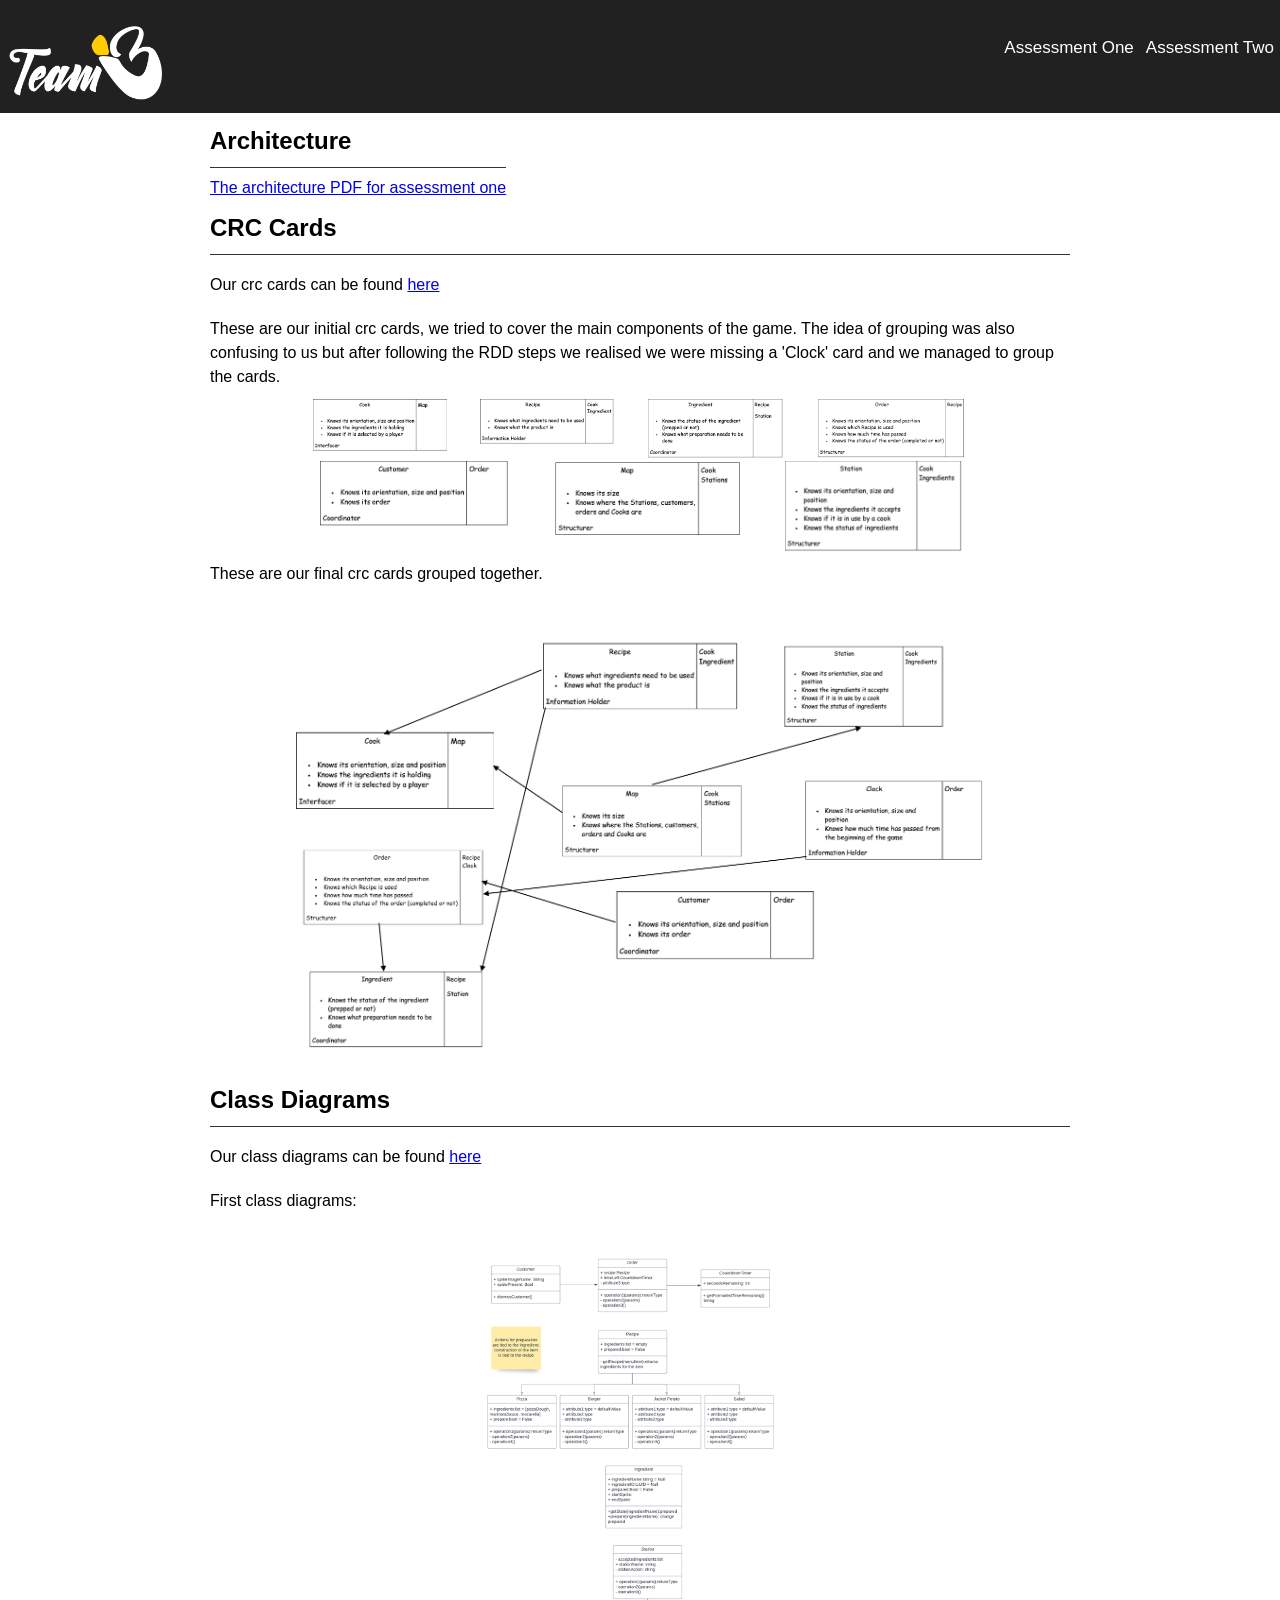
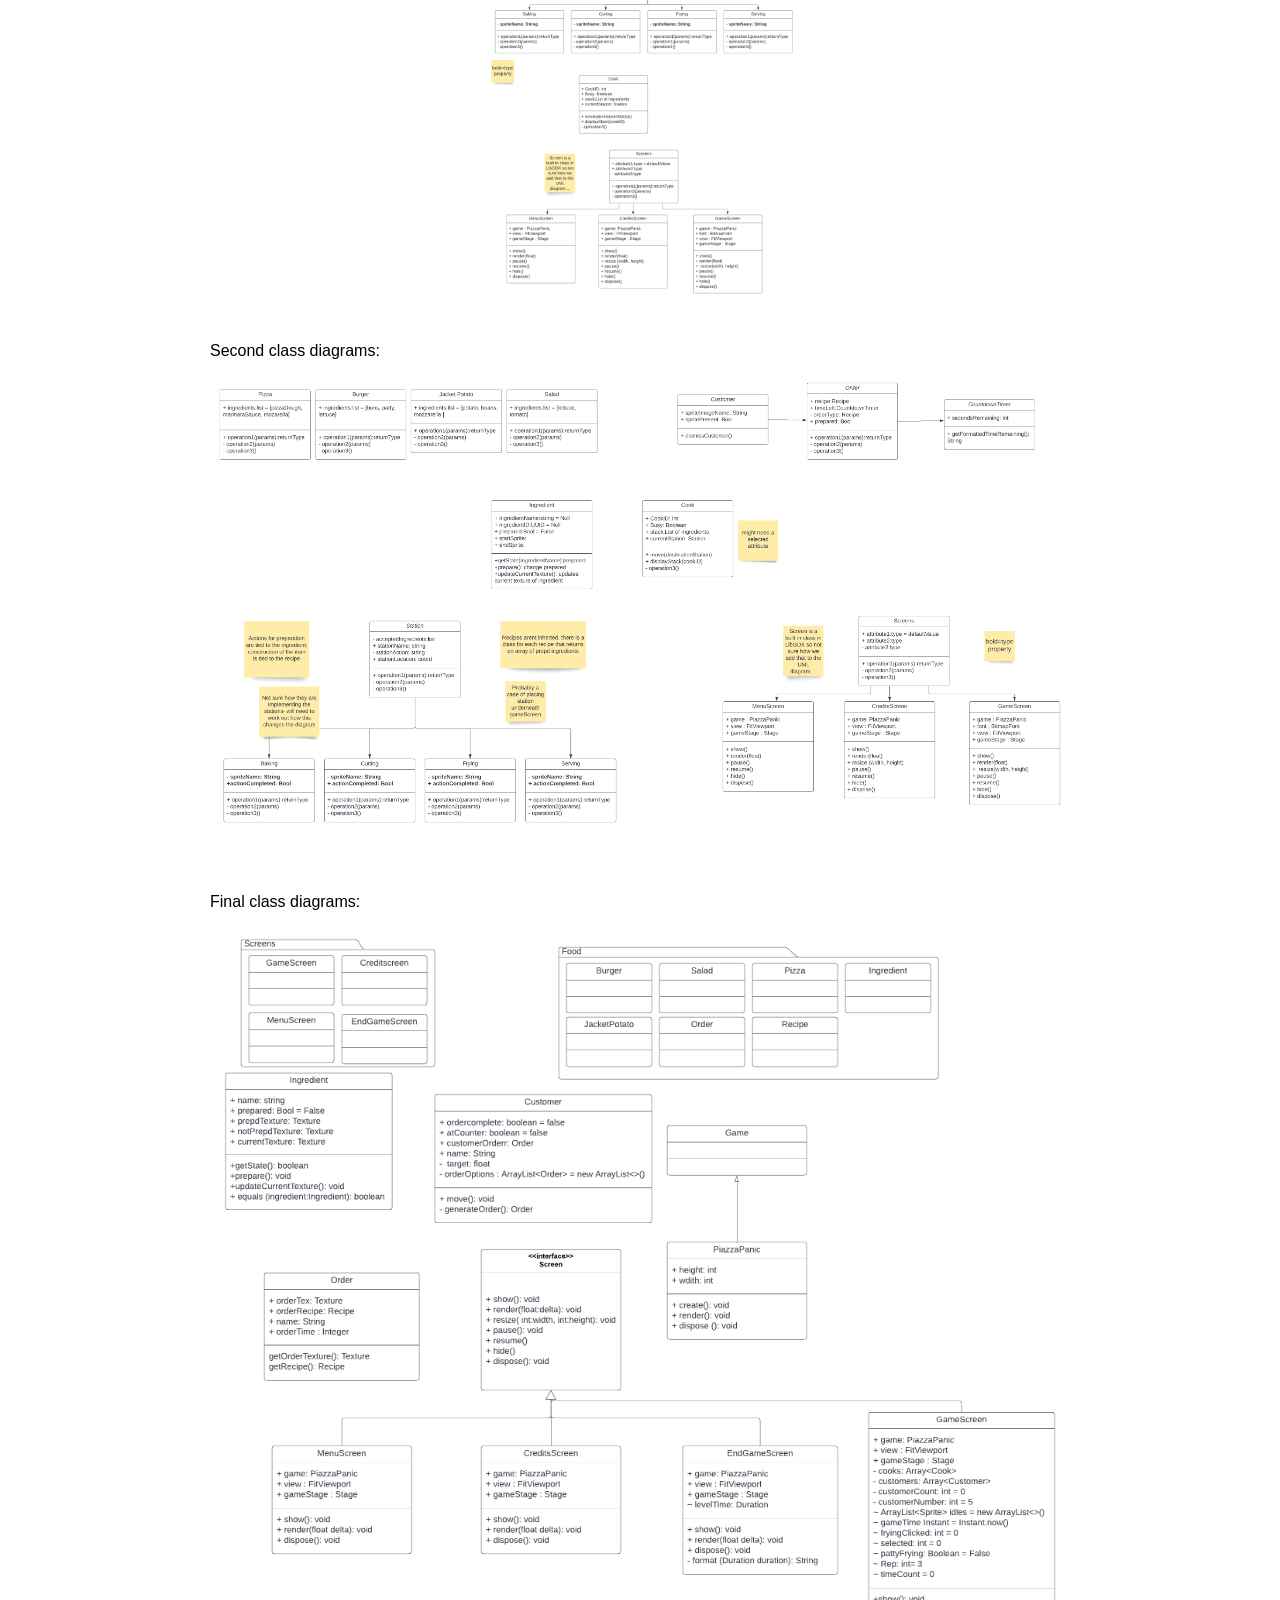
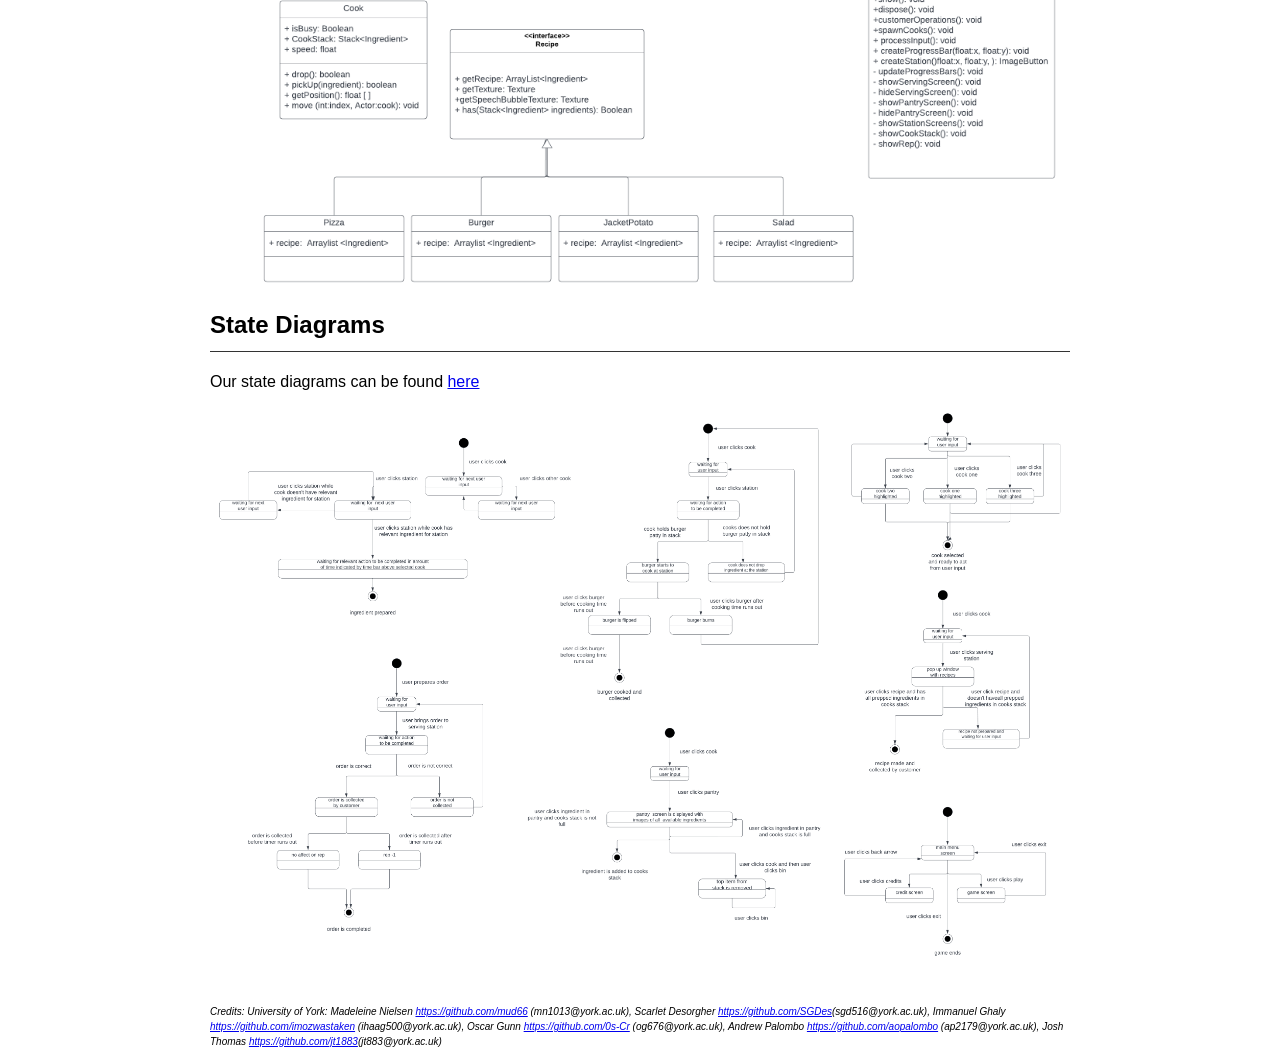
<file: architecture.html>
<!doctype html>
<html>

<head>
  <title>Piazza Panic</title>
  <link href="css/frame.css" media="screen" rel="stylesheet" type="text/css" />
</head>

<body>
  <div class="navbar">
    <div>
      <a href="index.html" > <img src="img/teamBLogoWhite.png" alt="Team B Logo" style = "float:left" width = "174px" height = "87px;" /> </a>
    </div>
    <div class="dropdown" style="float:right;">
      <button class="dropbtn">Assessment Two </button>
      <div class="dropdown-content">
        <a href="changereport.html"> Change Report </a>
        <a href="implementation2.html"> Implementation</a>
        <a href="testing.html"> Testing </a>
        <a href="continuousint.html">Continuous Integration</a>
      </div>
    </div> 
    <div class="dropdown" style="float:right;">
      <button class="dropbtn">Assessment One </button>
      <div class="dropdown-content">
        <a href="planning.html"> Planning</a>
        <a href="requirements.html"> Requirements </a>
        <a href="risk.html"> Risk </a>
        <a href="architecture.html">Architecture</a>
        <a href="implementation.html">Implementation</a>
        <a href="snapshots.html">Snapshots</a>
      </div>
    </div> 
    </div>

  <div class="content-container">
    <div class="content">
      <div class="content-table flex-column">

        <div class="flex-row">
          <div class="flex-item flex-column">
            <h2 class="add-top-margin">Architecture</h2>
            <hr>
            <a href="pdf/Arch1.pdf" target="_blank">The architecture PDF for assessment one</a>           
           </div>
          </div>

          <div class="flex-row">
            <div class="flex-item flex-column">
              <h2><a id = "crc" class="add-top-margin">CRC Cards </a></h2>
              <hr>
                <p class="text">
                  Our crc cards can be found <a href="pdf/crcgroup.pdf" target="_blank">here</a>
                </p>
                <p class="text">
                  These are our initial crc cards, we tried to cover the main components of the game. 
                  The idea of grouping was also confusing to us but after following the RDD 
                  steps we realised we were missing a 'Clock' card and we managed to group the cards. 
                </p>
                <div class ="middle">
                    <div class = "row">
                        <div class = "column">
                            <img src="img/crc.png" alt="crc" class="middle">
                        </div>
                        <div class = "column">
                            <img src="img/crc1.png" alt="crc" class="middle">
                        </div>
                
                        <div class = "column">
                            <img src="img/crc2.png" alt="crc" class="middle">
                        </div>
                        <div class = "column">
                            <img src="img/crc3.png" alt="crc" class="middle">
                        </div>
                    </div>

                    <div class = "row">
                        <div class = "column">
                            <img src="img/crc5.png" alt="crc" class="middle">
                        </div>
               
                        <div class = "column">
                            <img src="img/crc6.png" alt="crc" class="middle">
                        </div>
                        <div class = "column">
                            <img src="img/crc7.png" alt="crc" class="middle">
                        </div>
                    </div>
                </div>
                <p class="text">
                These are our final crc cards grouped together. 
                </p>
                <br>
                <img src="img/crcgroup.png" alt="crc" width = '60%' class = 'middle'> 
                </div>
                <br>
            </div>

            <div class="flex-row">
                <div class="flex-item flex-column">
                  <h2><a id = "class" class="add-top-margin">Class Diagrams </a></h2>
                    <hr>
                    <p class="text">
                    Our class diagrams can be found <a href="pdf/class.pdf" target="_blank">here</a>
                    </p>
                    <p class="text">
                    First class diagrams:
                    </p>
                    <img src="img/classdiagram.png" alt="class diagram" class="center">
                    <p class="text">
                    Second class diagrams:
                    </p>
                    <img src="img/classdiagram1.png" alt="class diagram" width="100%">
                    <br>
                    <br>
                    <p class="text">
                    Final class diagrams:
                    </p>
                    <img src="img/class2.png" alt="class diagram" width="100%">
                </div>
            </div>

            <div class="flex-row">
              <div class="flex-item flex-column">
                <h2><a id = "state" class="add-top-margin">State Diagrams </a></h2>
                <hr>
                  <p class="text">
                  Our state diagrams can be found <a href="pdf/state.pdf" target="_blank">here</a>
                  </p>
                  <img src="img/state.png" alt="state diagram" width = "100%">
              </div>
            </div>

            <br>
            <div class="flex-item flex-item-stretch flex-column">
              <p class="text text-small text-italic">
                Credits: <span class="highlight-text">University of York</span>: 
                Madeleine Nielsen <a href = "https://github.com/mud66" target = "_blank" >https://github.com/mud66</a> (mn1013@york.ac.uk), 
                Scarlet Desorgher <a href = "https://github.com/SGDes" target = "_blank" >https://github.com/SGDes</a>(sgd516@york.ac.uk), 
                Immanuel Ghaly <a href = "https://github.com/imozwastaken" target = "_blank" >https://github.com/imozwastaken</a> (ihaag500@york.ac.uk), 
                Oscar Gunn <a href = "https://github.com/0s-Cr" target = "_blank" >https://github.com/0s-Cr</a> (og676@york.ac.uk), 
                Andrew Palombo <a href = "https://github.com/aopalombo" target = "_blank" >https://github.com/aopalombo</a> (ap2179@york.ac.uk), 
                Josh Thomas <a href = "https://github.com/jt1883" target = "_blank" >https://github.com/jt1883</a>(jt883@york.ac.uk)
              </p>
</file>
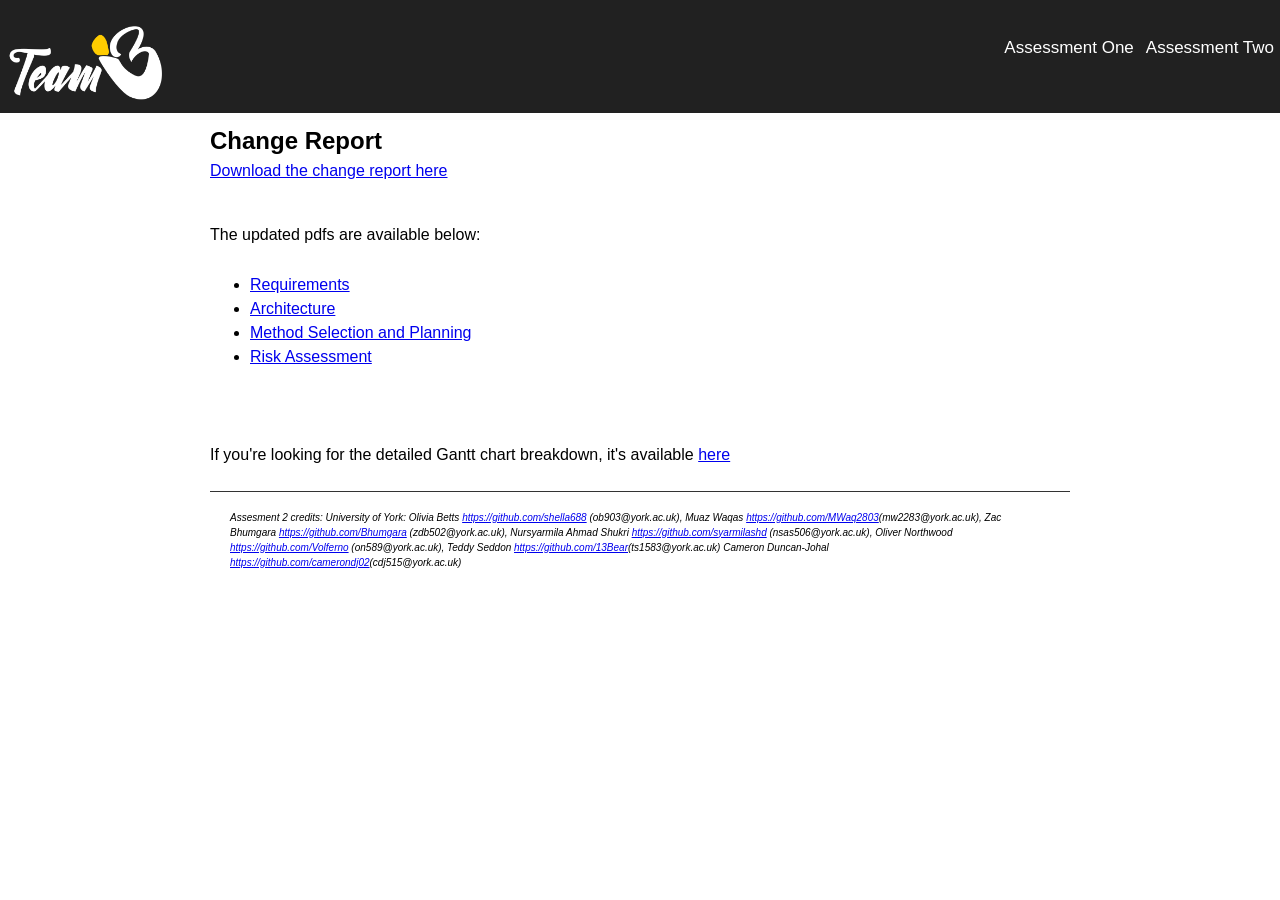
<file: changereport.html>
<!doctype html>
<html>

<head>
  <title>Piazza Panic</title>
  <link href="css/frame.css" media="screen" rel="stylesheet" type="text/css" />
</head>

<body>
  <div class="navbar">
    <div>
      <a href="index.html" > <img src="img/teamBLogoWhite.png" alt="Team B Logo" style = "float:left" width = "174px" height = "87px;" /> </a>
    </div>
    <div class="dropdown" style="float:right;">
      <button class="dropbtn">Assessment Two </button>
      <div class="dropdown-content">
        <a href="changereport.html"> Change Report </a>
        <a href="implementation2.html"> Implementation</a>
        <a href="testing.html"> Testing </a>
        <a href="continuousint.html">Continuous Integration</a>
      </div>
    </div> 
    <div class="dropdown" style="float:right;">
      <button class="dropbtn">Assessment One </button>
      <div class="dropdown-content">
        <a href="planning.html"> Planning</a>
        <a href="requirements.html"> Requirements </a>
        <a href="risk.html"> Risk </a>
        <a href="architecture.html">Architecture</a>
        <a href="implementation.html">Implementation</a>
        <a href="snapshots.html">Snapshots</a>
      </div>
    </div> 
</div>

  <div class="content-container">
    <div class="content">
      <div class="content-table flex-column">

        <div class="flex-row">
          <div class="flex-item flex-column">
            <h2 class="add-top-margin">Change Report</h2>
            
            <a href="pdf/Change2.pdf" target="_blank">Download the change report here</a>
            <br>
            <p>The updated pdfs are available below:</p>
            <ul>
              <li><a href="pdf/ReqUpdated.pdf">Requirements</a></li>
              <li><a href="pdf/ArchUpdated.pdf">Architecture</a></li>
              <li><a href="pdf/PlanUpdated.pdf">Method Selection and Planning</a></li>
              <li><a href="pdf/RiskUpdated.pdf">Risk Assessment</a></li>
            </ul>
            <p><br><br>If you're looking for the detailed Gantt chart breakdown, it's available <a href="snapshots.html#new-group-gantts">here</a></p>
            <hr>
            <div class="flex-item flex-item-stretch flex-column">
              <p class="text text-small text-italic">
                Assesment 2 credits: <span class="highlight-text">University of York</span>: 
                Olivia Betts <a href = "https://github.com/shella688" target = "_blank" >https://github.com/shella688</a> (ob903@york.ac.uk), 
                Muaz Waqas <a href = "https://github.com/MWaq2803" target = "_blank" >https://github.com/MWaq2803</a>(mw2283@york.ac.uk), 
                Zac Bhumgara <a href = "https://github.com/Bhumgara" target = "_blank" >https://github.com/Bhumgara</a> (zdb502@york.ac.uk), 
                Nursyarmila Ahmad Shukri <a href = "https://github.com/syarmilashd" target = "_blank" >https://github.com/syarmilashd</a> (nsas506@york.ac.uk), 
                Oliver Northwood <a href = "https://github.com/Volferno" target = "_blank" >https://github.com/Volferno</a> (on589@york.ac.uk), 
                Teddy Seddon <a href = "https://github.com/13Bear" target = "_blank" >https://github.com/13Bear</a>(ts1583@york.ac.uk)
                Cameron Duncan-Johal <a href = "https://github.com/camerondj02" target = "_blank" >https://github.com/camerondj02</a>(cdj515@york.ac.uk)
              </p>
            </div>
          </div>
        </div>
</file>
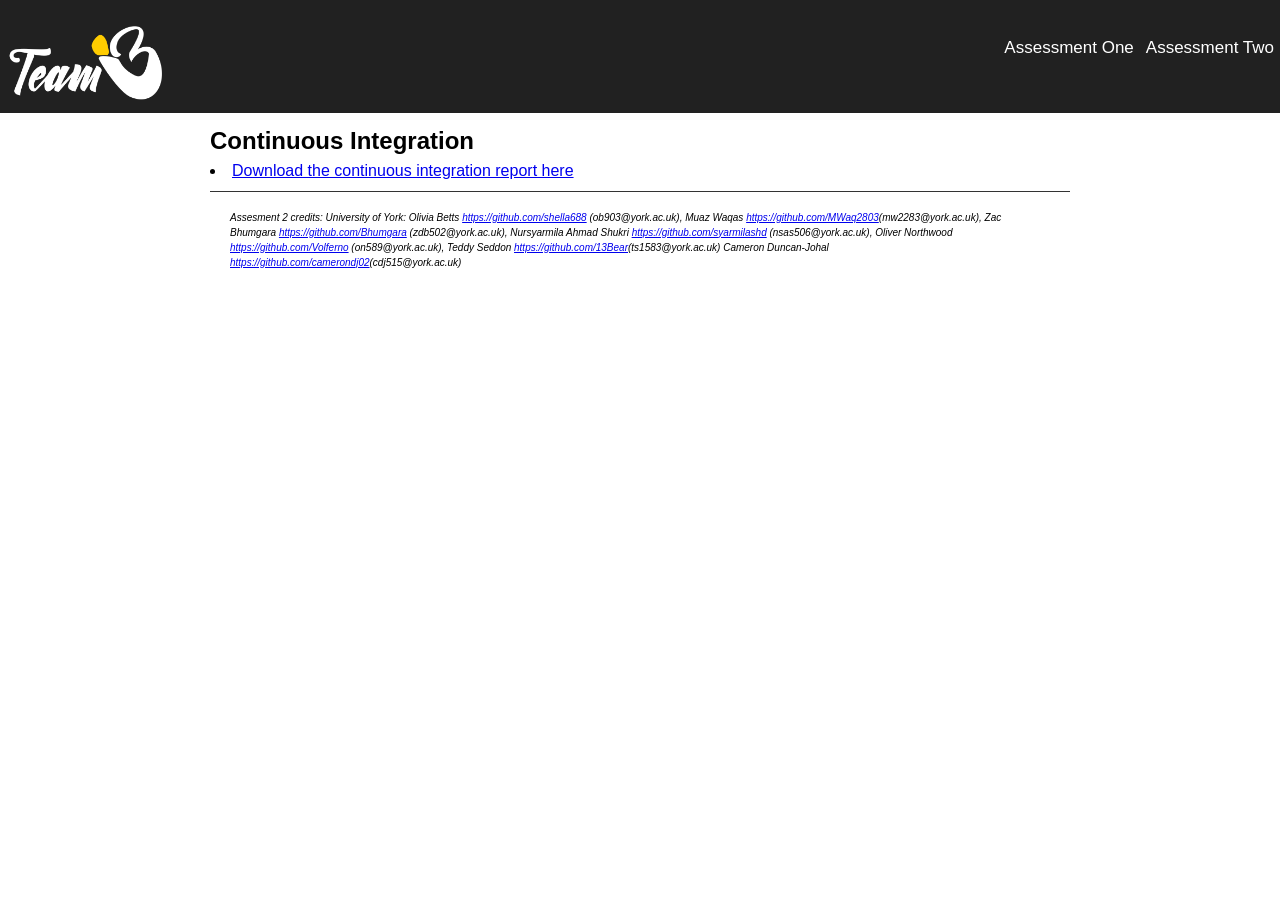
<file: continuousint.html>
<!doctype html>
<html>

<head>
  <title>Piazza Panic</title>
  <link href="css/frame.css" media="screen" rel="stylesheet" type="text/css" />
</head>

<body>
  <div class="navbar">
    <div>
      <a href="index.html" > <img src="img/teamBLogoWhite.png" alt="Team B Logo" style = "float:left" width = "174px" height = "87px;" /> </a>
    </div>
    <div class="dropdown" style="float:right;">
      <button class="dropbtn">Assessment Two </button>
      <div class="dropdown-content">
        <a href="changereport.html"> Change Report </a>
        <a href="implementation2.html"> Implementation</a>
        <a href="testing.html"> Testing </a>
        <a href="continuousint.html">Continuous Integration</a>
      </div>
    </div> 
    <div class="dropdown" style="float:right;">
      <button class="dropbtn">Assessment One </button>
      <div class="dropdown-content">
        <a href="planning.html"> Planning</a>
        <a href="requirements.html"> Requirements </a>
        <a href="risk.html"> Risk </a>
        <a href="architecture.html">Architecture</a>
        <a href="implementation.html">Implementation</a>
        <a href="snapshots.html">Snapshots</a>
      </div>
    </div> 
</div>
  <div class="content-container">
    <div class="content">
      <div class="content-table flex-column">
        <div class="flex-row">
          <div class="flex-item flex-column">
            <h2 class="add-top-margin">Continuous Integration</h2>
            <li> <a href="pdf/CI2.pdf" target="_blank">Download the continuous integration report here</a> </li>
            <hr>
            <div class="flex-item flex-item-stretch flex-column">
              <p class="text text-small text-italic">
                Assesment 2 credits: <span class="highlight-text">University of York</span>: 
                Olivia Betts <a href = "https://github.com/shella688" target = "_blank" >https://github.com/shella688</a> (ob903@york.ac.uk), 
                Muaz Waqas <a href = "https://github.com/MWaq2803" target = "_blank" >https://github.com/MWaq2803</a>(mw2283@york.ac.uk), 
                Zac Bhumgara <a href = "https://github.com/Bhumgara" target = "_blank" >https://github.com/Bhumgara</a> (zdb502@york.ac.uk), 
                Nursyarmila Ahmad Shukri <a href = "https://github.com/syarmilashd" target = "_blank" >https://github.com/syarmilashd</a> (nsas506@york.ac.uk), 
                Oliver Northwood <a href = "https://github.com/Volferno" target = "_blank" >https://github.com/Volferno</a> (on589@york.ac.uk), 
                Teddy Seddon <a href = "https://github.com/13Bear" target = "_blank" >https://github.com/13Bear</a>(ts1583@york.ac.uk)
                Cameron Duncan-Johal <a href = "https://github.com/camerondj02" target = "_blank" >https://github.com/camerondj02</a>(cdj515@york.ac.uk)
              </p>
            </div>
           </div>
          </div>
</file>
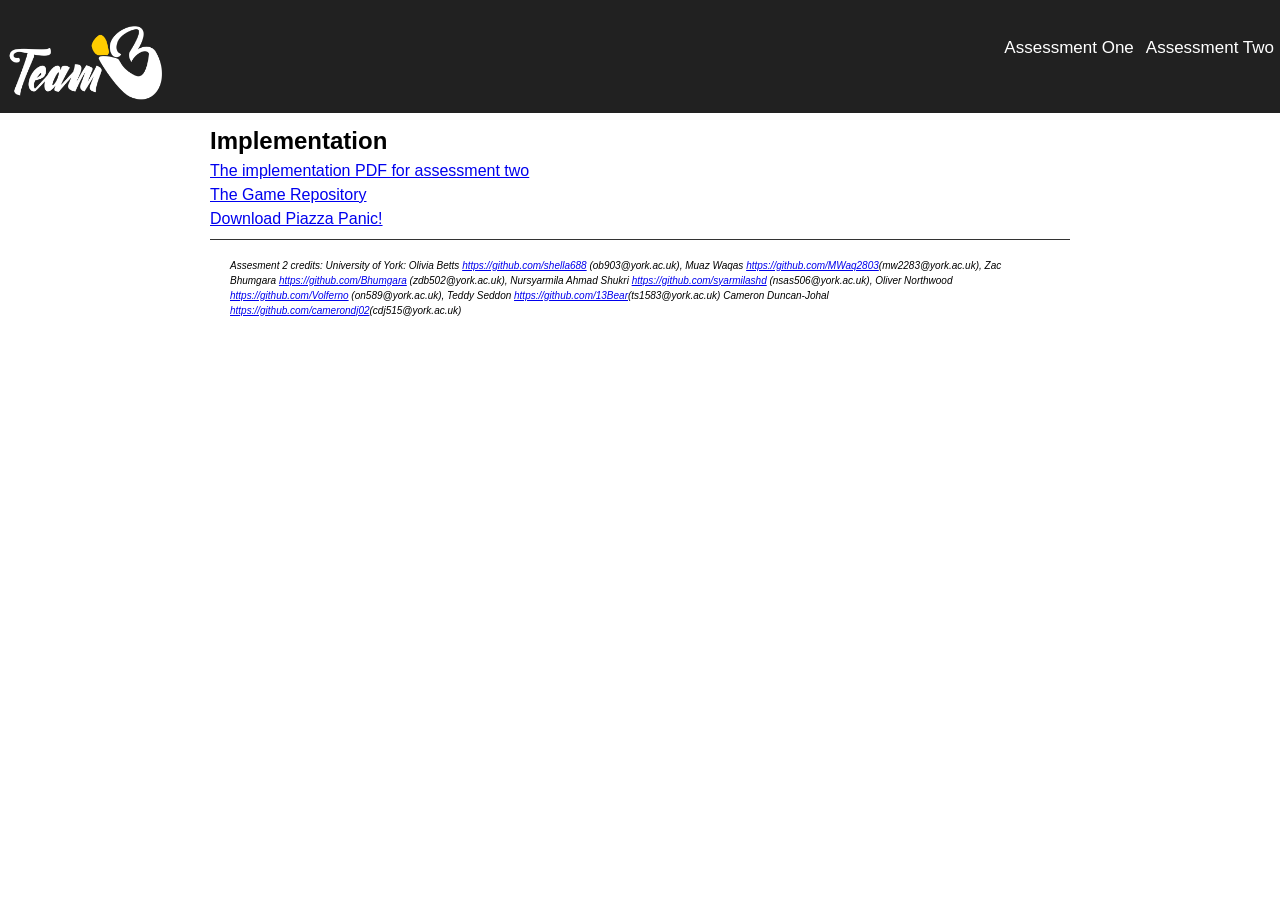
<file: implementation2.html>
<!doctype html>
<html>

<head>
  <title>Piazza Panic</title>
  <link href="css/frame.css" media="screen" rel="stylesheet" type="text/css" />
</head>

<body>
  <div class="navbar">
    <div>
      <a href="index.html" > <img src="img/teamBLogoWhite.png" alt="Team B Logo" style = "float:left" width = "174px" height = "87px;" /> </a>
    </div>
    <div class="dropdown" style="float:right;">
      <button class="dropbtn">Assessment Two </button>
      <div class="dropdown-content">
        <a href="changereport.html"> Change Report </a>
        <a href="implementation2.html"> Implementation</a>
        <a href="testing.html"> Testing </a>
        <a href="continuousint.html">Continuous Integration</a>
      </div>
    </div> 
    <div class="dropdown" style="float:right;">
      <button class="dropbtn">Assessment One </button>
      <div class="dropdown-content">
        <a href="planning.html"> Planning</a>
        <a href="requirements.html"> Requirements </a>
        <a href="risk.html"> Risk </a>
        <a href="architecture.html">Architecture</a>
        <a href="implementation.html">Implementation</a>
        <a href="snapshots.html">Snapshots</a>
      </div>
    </div> 
</div>
  <div class="content-container">
    <div class="content">
      <div class="content-table flex-column">

        <div class="flex-row">
          <div class="flex-item flex-column">
            <h2 class="add-top-margin">Implementation</h2>
                   <a href="pdf/Impl2.pdf" target="_blank">The implementation PDF for assessment two</a>
                  <a href="https://github.com/TeamBEng1/PiazzaPanic-Part2" target="_blank">The Game Repository </a>
                  <a href = "PiazzaPanicPart2.jar" target = "_blank" >Download Piazza Panic!</a>
            <hr>
            <div class="flex-item flex-item-stretch flex-column">
              <p class="text text-small text-italic">
                Assesment 2 credits: <span class="highlight-text">University of York</span>: 
                Olivia Betts <a href = "https://github.com/shella688" target = "_blank" >https://github.com/shella688</a> (ob903@york.ac.uk), 
                Muaz Waqas <a href = "https://github.com/MWaq2803" target = "_blank" >https://github.com/MWaq2803</a>(mw2283@york.ac.uk), 
                Zac Bhumgara <a href = "https://github.com/Bhumgara" target = "_blank" >https://github.com/Bhumgara</a> (zdb502@york.ac.uk), 
                Nursyarmila Ahmad Shukri <a href = "https://github.com/syarmilashd" target = "_blank" >https://github.com/syarmilashd</a> (nsas506@york.ac.uk), 
                Oliver Northwood <a href = "https://github.com/Volferno" target = "_blank" >https://github.com/Volferno</a> (on589@york.ac.uk), 
                Teddy Seddon <a href = "https://github.com/13Bear" target = "_blank" >https://github.com/13Bear</a>(ts1583@york.ac.uk)
                Cameron Duncan-Johal <a href = "https://github.com/camerondj02" target = "_blank" >https://github.com/camerondj02</a>(cdj515@york.ac.uk)
              </p>
            </div>
           </div>
          </div>
        </div>
      </div>
    </div>
  </body>
</html>
</file>
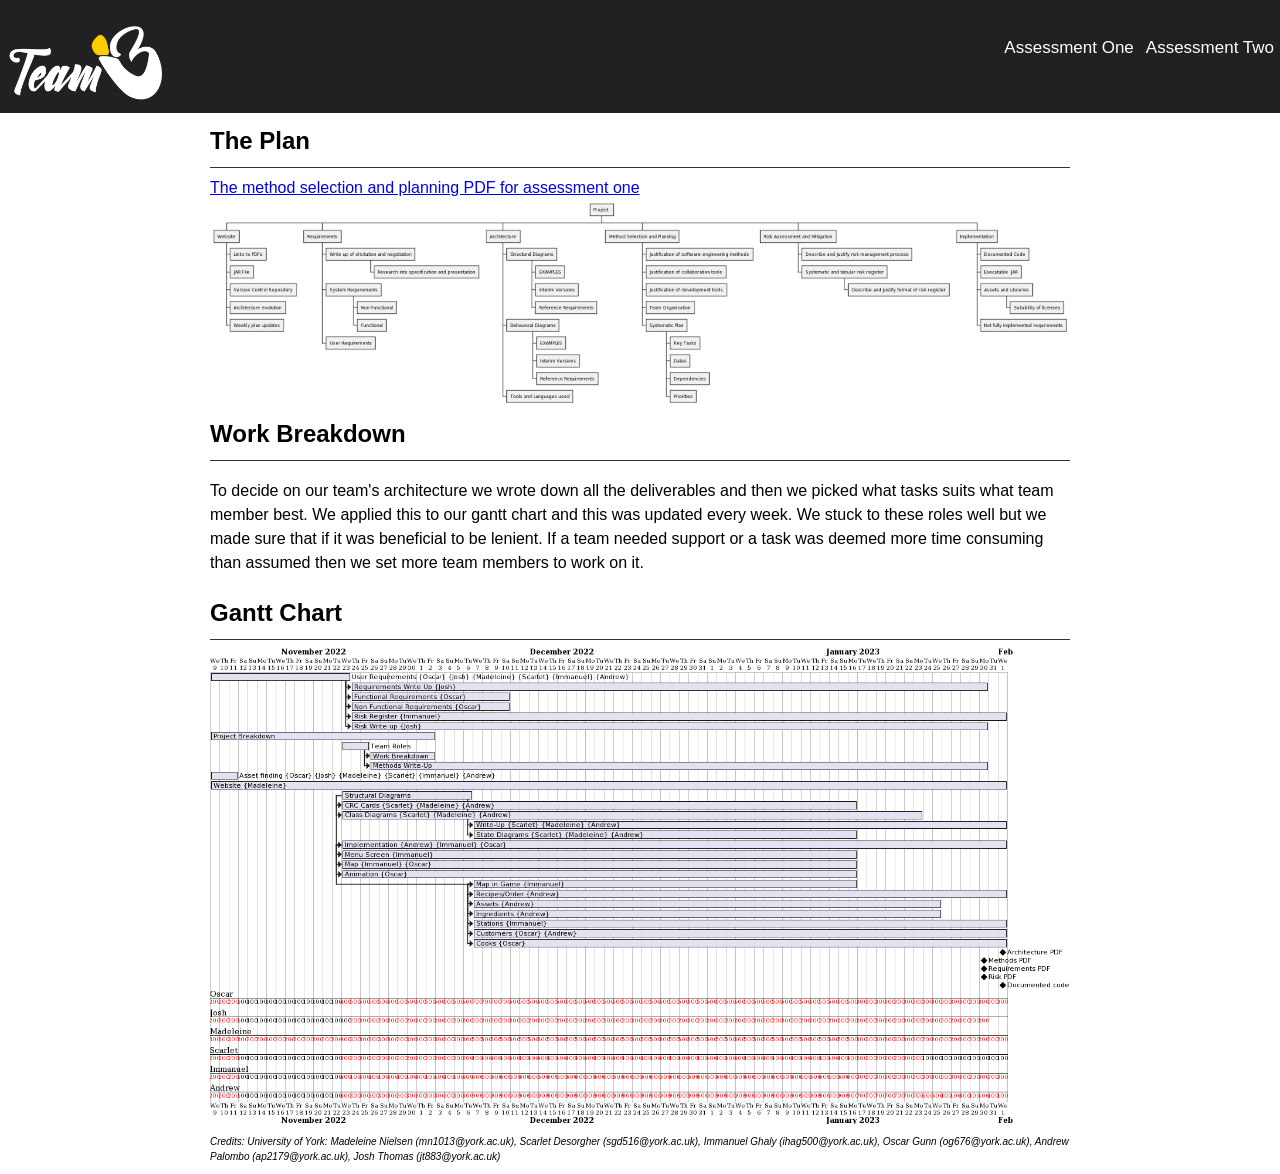
<file: planning.html>
<!doctype html>
<html>

<head>
  <title>Piazza Panic</title>
  <link href="css/frame.css" media="screen" rel="stylesheet" type="text/css" />
</head>

<body>
  <div class="navbar">
    <div>
      <a href="index.html" > <img src="img/teamBLogoWhite.png" alt="Team B Logo" style = "float:left" width = "174px" height = "87px;" /> </a>
    </div>
    <div class="dropdown" style="float:right;">
      <button class="dropbtn">Assessment Two </button>
      <div class="dropdown-content">
        <a href="changereport.html"> Change Report </a>
        <a href="implementation2.html"> Implementation</a>
        <a href="testing.html"> Testing </a>
        <a href="continuousint.html">Continuous Integration</a>
      </div>
    </div> 
    <div class="dropdown" style="float:right;">
      <button class="dropbtn">Assessment One </button>
      <div class="dropdown-content">
        <a href="planning.html"> Planning</a>
        <a href="requirements.html"> Requirements </a>
        <a href="risk.html"> Risk </a>
        <a href="architecture.html">Architecture</a>
        <a href="implementation.html">Implementation</a>
        <a href="snapshots.html">Snapshots</a>
      </div>
    </div>  
</div>

  <div class="content-container">
    <div class="content">
      <div class="content-table flex-column">

        <div class="flex-row">
          <div class="flex-item flex-column">
            <h2><a id = "plan" class="add-top-margin">The Plan</a></h2>
            <hr>
            <a href="pdf/Plan1.pdf" target="_blank">The method selection and planning PDF for assessment one</a>           
            <img src="img/projectplan.png" alt="plan" style="width:100%">
           </div>
          </div>

        <div class="flex-row">
          <div class="flex-item flex-column">
            <h2 class="add-top-margin">Work Breakdown</h2>
              <hr>
              <p class="text">
                To decide on our team's architecture we wrote down all the deliverables and then we picked what tasks suits
                what team member best. We applied this to our gantt chart and this was updated every week. We stuck to 
                these roles well but we made sure that if it was beneficial to be lenient. If a team needed support or
                a task was deemed more time consuming than assumed then we set more team members to work on it. 
              </p>
          </div>
        </div>

        <div class="flex-row">
          <div class="flex-item flex-column">
            <h2 class="add-top-margin">Gantt Chart</h2>
              <hr>
              <img src="img/plan4.png" alt="plan" style="width:100%">
          </div>
        </div>

        <div class="flex-item flex-item-stretch flex-column">
          <p class="text text-small text-italic">
            Credits: <span class="highlight-text">University of York</span>: Madeleine Nielsen (mn1013@york.ac.uk), Scarlet Desorgher (sgd516@york.ac.uk), Immanuel Ghaly (ihag500@york.ac.uk), Oscar Gunn (og676@york.ac.uk), Andrew Palombo (ap2179@york.ac.uk), Josh Thomas (jt883@york.ac.uk)
          </p>
        </div>
      
      </div>
    </div>
  </div>
</body>
</html>
</file>
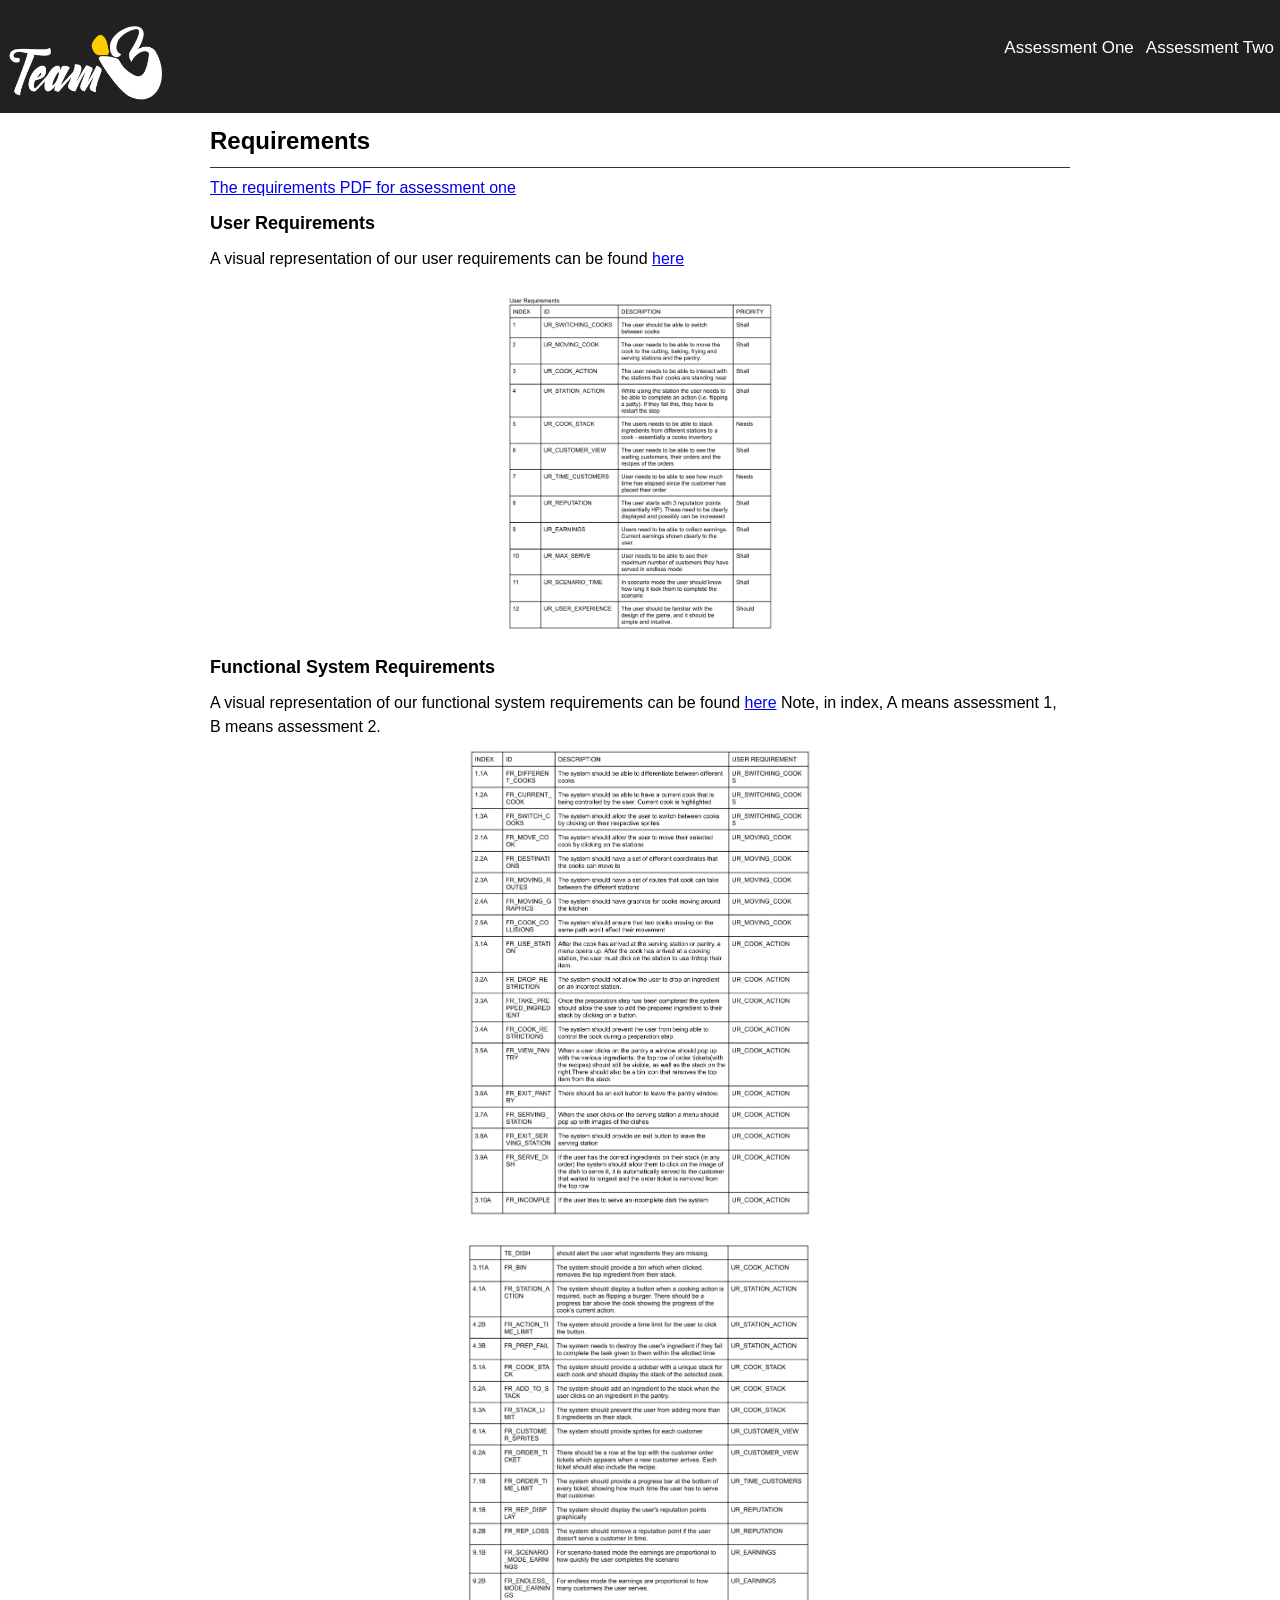
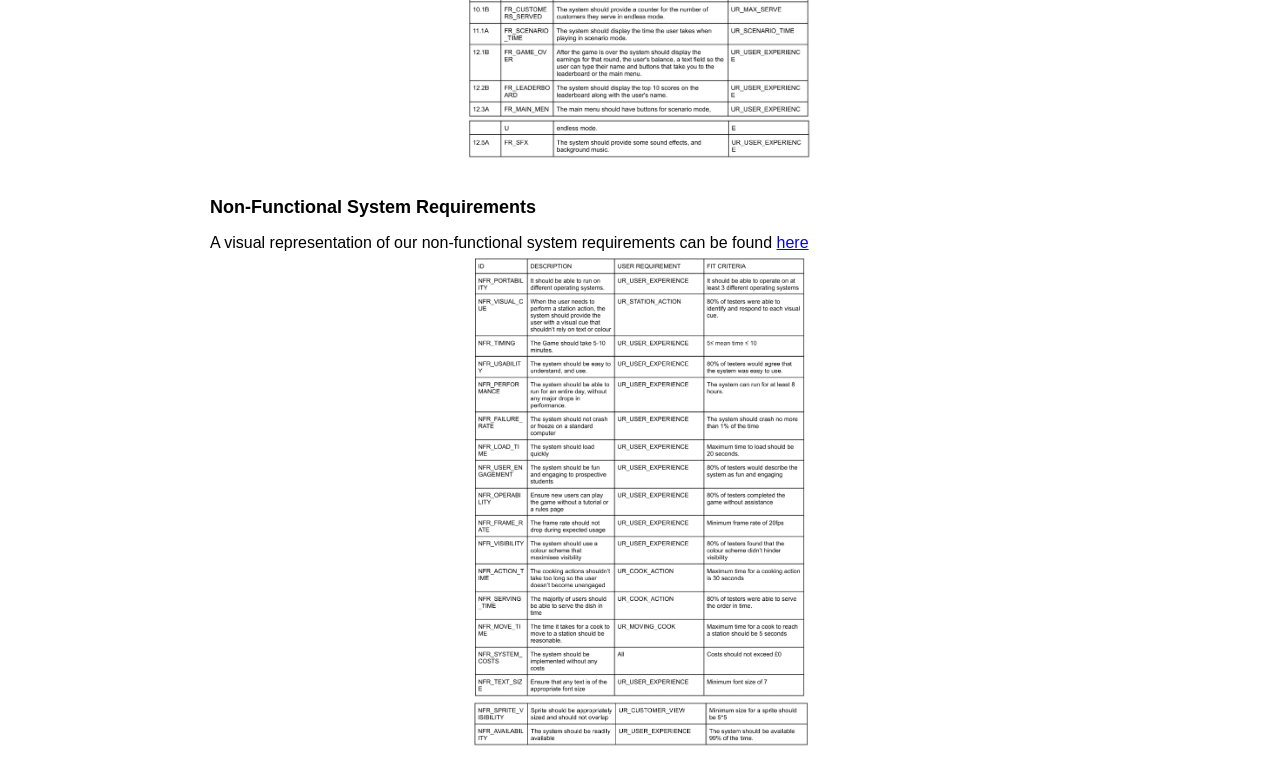
<file: requirements.html>
<!doctype html>
<html>

<head>
  <title>Piazza Panic</title>
  <link href="css/frame.css" media="screen" rel="stylesheet" type="text/css" />
</head>

<body>
  <div class="navbar">
    <div>
      <a href="index.html" > <img src="img/teamBLogoWhite.png" alt="Team B Logo" style = "float:left" width = "174px" height = "87px;" /> </a>
    </div>
    <div class="dropdown" style="float:right;">
      <button class="dropbtn">Assessment Two </button>
      <div class="dropdown-content">
        <a href="changereport.html"> Change Report </a>
        <a href="implementation2.html"> Implementation</a>
        <a href="testing.html"> Testing </a>
        <a href="continuousint.html">Continuous Integration</a>
      </div>
    </div> 
    <div class="dropdown" style="float:right;">
      <button class="dropbtn">Assessment One </button>
      <div class="dropdown-content">
        <a href="planning.html"> Planning</a>
        <a href="requirements.html"> Requirements </a>
        <a href="risk.html"> Risk </a>
        <a href="architecture.html">Architecture</a>
        <a href="implementation.html">Implementation</a>
        <a href="snapshots.html">Snapshots</a>
      </div>
    </div> 
</div>
 
  <div class="content-container">
    <div class="content">
        <div class="content-table flex-column">
            <div class="flex-row">
                <div class="flex-item flex-column">
                  <h2 class="add-top-margin">Requirements</h2>
                  <hr>
                  <a href="pdf/Req1.pdf" target="_blank">The requirements PDF for assessment one</a>           
                 
                  <h3><a id = "user">User Requirements</a></h3>
                  <p class="text">
                  A visual representation of our user requirements can be found <a href="pdf/user.pdf" target="_blank">here</a>
                  <br>
                  <br>
                  <img src="img/user.png" alt="user req" class="center">
                  </p>

                  <h3><a id = "functional">Functional System Requirements</a></h3>
                  <p class="text">
                  A visual representation of our functional system requirements can be found <a href="pdf/Func.pdf" target="_blank">here</a>
                  Note, in index, A means assessment 1, B means assessment 2.
                  </p>
                  <img src="img/func.png" alt="sys req" class="center">
                  <br>
                  <img src="img/func1.png" alt="sys req" class="center">
                  <img src="img/func2.png" alt="sys req" class="center">
                  <br>
                  <h3><a id = "nonfunctional">Non-Functional System Requirements</a></h3>
                  <p class="text">
                  A visual representation of our non-functional system requirements can be found <a href="pdf/NonFunc.pdf" target="_blank">here</a>
                  <img src="img/nonfunc.png" alt="sys req" class="center">
                  <img src="img/nonfunc1.png" alt="sys req" class="center">
                  </p>
                </div>
              </div>
</file>
<file: css/frame.css>
html,

body {
  margin: 0;
  padding: 0;
  background-color: white;
  font-family: 'Open Sans', Helvetica, Arial, sans-serif;
}

a {
  outline: none;
  cursor: pointer;
}

.navbar {
  overflow: hidden;
  background-color: #212121;
}

.navbar a {
  float: left;
  font-size: 17px;
  color: #ffffff;
  text-align: center;
  padding-top: 2%;
  text-decoration: none;
  vertical-align: middle;
}

.dropdown {
  float: left;
  overflow: hidden;
}

.dropdown .dropbtn {
  font-size: 17px;  
  border: none;
  outline: none;
  color: #ffffff;
  padding-top: 27%;
  background-color: inherit;
  font-family: inherit;
  margin: 0;
}

.dropdown-content {
  display: none;
  position: absolute;
  background-color: #ffffff;
  min-width: 160px;
  box-shadow: 0px 8px 16px 0px rgba(0,0,0,0.2);
  z-index: 100;
}

.dropdown-content a {
  float: none;
  color: black;
  padding: 12px 16px;
  text-decoration: none;
  display: block;
  text-align: left;
}

.dropdown-content a:hover {
  background-color: #ddd;
}

.dropdown:hover .dropdown-content {
  display: block;
}

.generic a {
  font-family: 'Open Sans', Helvetica, Arial, sans-serif;
  font-size: 30px;
  color: #ffffff;
  font-weight: bolder;
  vertical-align: middle;

}

.center {
  display: block;
  margin-left: auto;
  margin-right: auto;
  width: 40%;
}

.middle {
  display: block;
  margin-left: auto;
  margin-right: auto;
  width: 80%;
}

.column {
  float: 50%;
  padding: 0px;
}

.row {
  display: flex;
}

h2 {
  font-size: 24px;
  margin: 10px 0 0 0;
  padding: 0;
  font-weight: bold;
  font-family: 'Open Sans', Helvetica, Arial, sans-serif;
}

h3 {
  font-size: 18px;
  margin: 10px 0 0 0;
  padding: 0;
  font-weight: bold;
  font-family: 'Open Sans', Helvetica, Arial, sans-serif;
}

ul {
  margin: 10px 0 10px 0;
}

hr {
  border: none;
  height: 1px;
  background: #333;
  width: 100%
}

.content-container {
  z-index: 1;
  position: relative;
  width: 100%;
  min-width: 300px;
}

.content {
  position: relative;
  margin: 0 auto;
  font-size: 16px;
  font-family: 'Source Sans Pro', Helvetica, Arial, sans-serif;
  font-weight: 300;
  line-height: 1.5;
  max-width: 900px;
}


.flex-column {
  display: flex;
  flex-direction: column;
  flex-wrap: wrap;
  justify-content: flex-start;
  align-items: stretch;
  align-content: stretch;
  box-sizing: border-box;
}

.flex-row-space-between {
  display: flex;
  flex-direction: row;
  flex-wrap: wrap;
  justify-content: space-between;
  align-items: center;
  align-content: stretch;
  box-sizing: border-box;
}

.flex-row {
  display: flex;
  flex-direction: row;
  flex-wrap: wrap;
  justify-content: flex-start;
  align-items: center;
  align-content: stretch;
  box-sizing: border-box;
}

.flex-row-center {
  display: flex;
  flex-direction: row;
  flex-wrap: wrap;
  justify-content: center;
  align-items: center;
  align-content: stretch;
  box-sizing: border-box;
}

.flex-item {
  margin: 0 20px;
}

.left-align {
  float: left;
}

.right-align {
  float: right;
}

.full-width {
  width: 100%;
}

.text {
  margin: 10px 0 10px 0;
  padding: 0;
}

.text-large-margin {
  margin: 15px 0 15px 0;
  padding: 0;
}

.text-small-margin {
  margin: 5px 0 5px 0;
  padding: 0;
}

.text-no-margin {
  margin: 0;
  padding: 0;
}

.image {
  border-radius: 2px;
  width: 100%;
  margin: 15px 0;
}

.max-width-400 {
  max-width: 400px;
}

.max-width-140 {
  max-width: 140px;
}


.center-align-content {
  display: flex;
  justify-content: center;
  align-items: center;
}

.left-align-content {
  display: flex;
  justify-content: flex-start;
  align-items: center;
}

.text-large {
  font-size: 20px;
}

.text-small {
  font-size: 10px;
}

.text-italic {
  font-style: italic;
}

.text-center {
  text-align: center;
}
</file>
